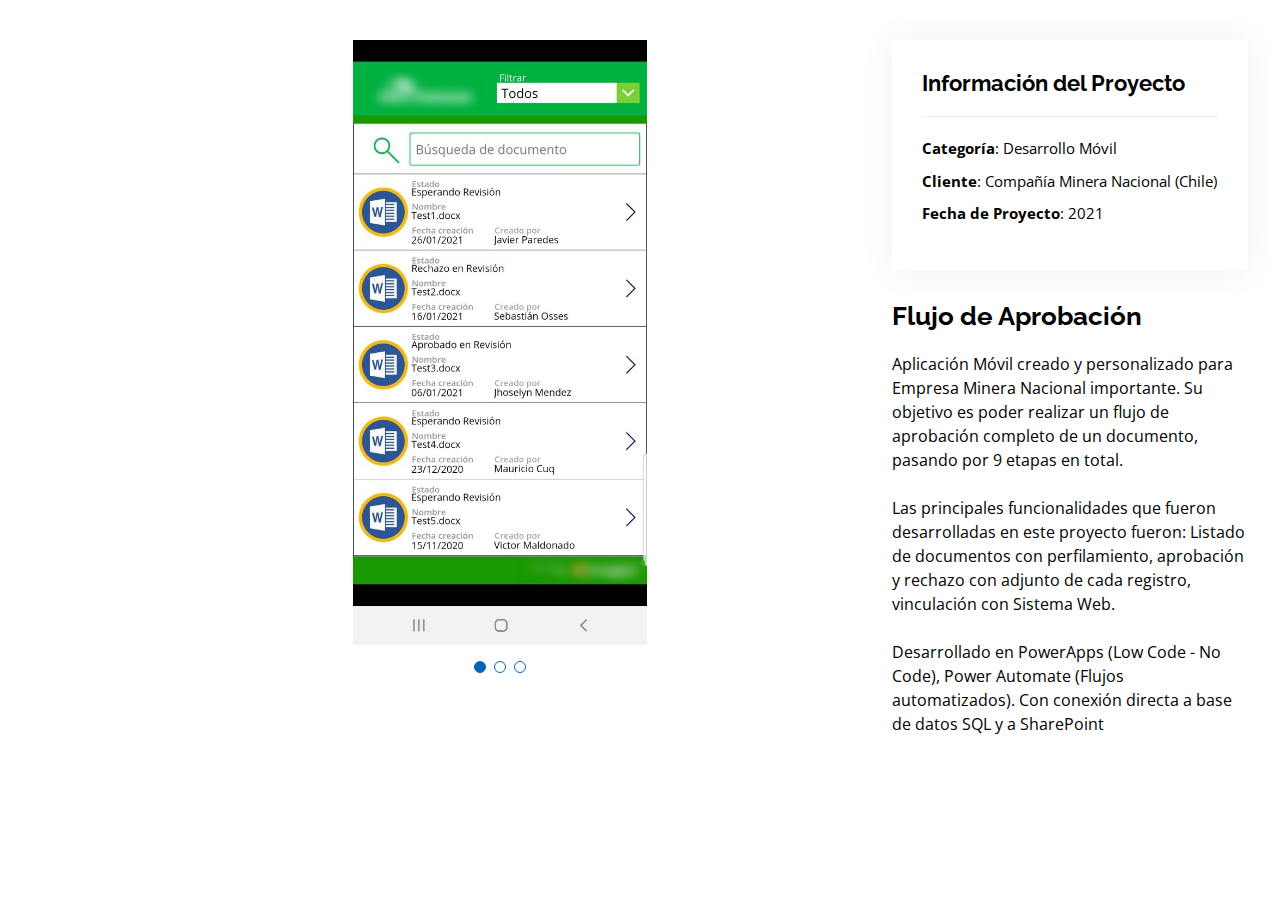
<file: detalles-portafolio/detalles_clsi_flujo_app.html>
<!DOCTYPE html>
<html lang="es">

<head>
  <meta charset="utf-8">
  <meta content="width=device-width, initial-scale=1.0" name="viewport">

  <title>Detalles</title>
  <meta content="" name="description">
  <meta content="" name="keywords">

  <!-- Favicons -->
  <link href="../assets/img/favicon.png" rel="icon">
  <link href="../assets/img/apple-touch-icon.png" rel="apple-touch-icon">

  <!-- Google Fonts -->
  <link href="https://fonts.googleapis.com/css?family=Open+Sans:300,300i,400,400i,600,600i,700,700i|Raleway:300,300i,400,400i,500,500i,600,600i,700,700i|Poppins:300,300i,400,400i,500,500i,600,600i,700,700i" rel="stylesheet">

  <!-- Vendor CSS Files -->
  <link href="../assets/vendor/aos/aos.css" rel="stylesheet">
  <link href="../assets/vendor/bootstrap/css/bootstrap.min.css" rel="stylesheet">
  <link href="../assets/vendor/bootstrap-icons/bootstrap-icons.css" rel="stylesheet">
  <link href="../assets/vendor/boxicons/css/boxicons.min.css" rel="stylesheet">
  <link href="../assets/vendor/glightbox/css/glightbox.min.css" rel="stylesheet">
  <link href="../assets/vendor/swiper/swiper-bundle.min.css" rel="stylesheet">

  <!-- Template Main CSS File -->
  <link href="../assets/css/style.css" rel="stylesheet">

</head>

<body>

  <main id="main">

    <!-- ======= Sección Detalles Portafolio ======= -->
    <section id="portfolio-details" class="portfolio-details">
      <div class="container">

        <div class="row gy-4">

          <div class="col-lg-8">
            <div class="portfolio-details-slider swiper-container">
              <div class="swiper-wrapper align-items-center">

                <div class="swiper-slide">
                  <img src="../assets/img/portfolio/IMG/CHSI/flujo aprobacion/main.jpeg" alt="Principal" id="imgPowerApps">
                </div>

                <div class="swiper-slide">
                  <img src="../assets/img/portfolio/IMG/CHSI/flujo aprobacion/flujoaprob2.jpeg" alt="Aprobación de Documento" id="imgPowerApps">
                </div>

                <div class="swiper-slide">
                  <img src="../assets/img/portfolio/IMG/CHSI/flujo aprobacion/flujoaprob3.jpeg" alt="Mensaje de confirmación" id="imgPowerApps">
                </div>

              </div>
              <div class="swiper-pagination"></div>
            </div>
          </div>

          <div class="col-lg-4">
            <div class="portfolio-info">
              <h3>Información del Proyecto</h3>
              <ul>
                <li><strong>Categoría</strong>: Desarrollo Móvil</li>
                <li><strong>Cliente</strong>: Compañía Minera Nacional (Chile)</li>
                <li><strong>Fecha de Proyecto</strong>: 2021</li>
                <!-- <li><strong>Project URL</strong>: <a href="#">www.example.com</a></li> -->
              </ul>
            </div>
            <div class="portfolio-description">
              <h2>Flujo de Aprobación</h2>
              <p>
                Aplicación Móvil creado y personalizado para Empresa Minera Nacional importante. Su objetivo es poder realizar un flujo de aprobación completo de un documento, pasando por 9 etapas en total.</br></br>
                
                Las principales funcionalidades que fueron desarrolladas en este proyecto fueron: Listado de documentos con perfilamiento, aprobación y rechazo con adjunto de cada registro, vinculación con Sistema Web.</br></br>

                Desarrollado en PowerApps (Low Code - No Code), Power Automate (Flujos automatizados). Con conexión directa a base de datos SQL y a SharePoint</p>
            </div>
          </div>

        </div>

      </div>
    </section><!-- Fin Detalles Portafolio -->

  </main><!-- End #main -->

  <div id="preloader"></div>
  <a href="#" class="back-to-top d-flex align-items-center justify-content-center"><i class="bi bi-arrow-up-short"></i></a>

  <!-- Vendor JS Files -->
  <script src="../assets/vendor/aos/aos.js"></script>
  <script src="../assets/vendor/bootstrap/js/bootstrap.bundle.min.js"></script>
  <script src="../assets/vendor/glightbox/js/glightbox.min.js"></script>
  <script src="../assets/vendor/isotope-layout/isotope.pkgd.min.js"></script>
  <script src="../assets/vendor/php-email-form/validate.js"></script>
  <script src="../assets/vendor/purecounter/purecounter.js"></script>
  <script src="../assets/vendor/swiper/swiper-bundle.min.js"></script>
  <script src="../assets/vendor/typed.js/typed.min.js"></script>
  <script src="../assets/vendor/waypoints/noframework.waypoints.js"></script>

  <!-- Template Main JS File -->
  <script src="../assets/js/main.js"></script>

  <script type="text/javascript">
    // Set our currenet theme to the new onee
    document.documentElement.setAttribute("data-theme", localStorage.getItem("switchToTheme"));
  </script>

</body>

</html>
</file>
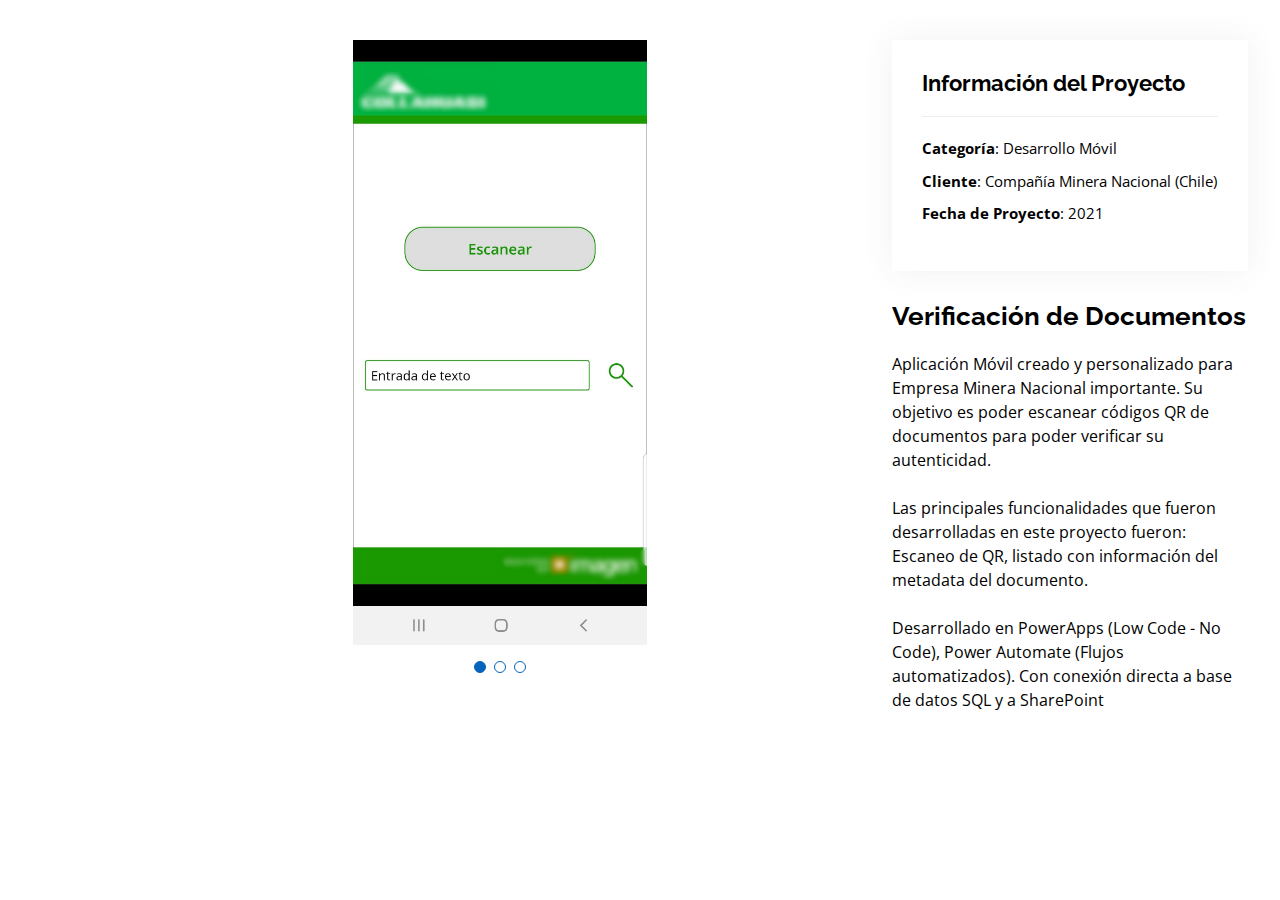
<file: detalles-portafolio/detalles_clsi_verificacion_app.html>
<!DOCTYPE html>
<html lang="es">

<head>
  <meta charset="utf-8">
  <meta content="width=device-width, initial-scale=1.0" name="viewport">

  <title>Detalles</title>
  <meta content="" name="description">
  <meta content="" name="keywords">

  <!-- Favicons -->
  <link href="../assets/img/favicon.png" rel="icon">
  <link href="../assets/img/apple-touch-icon.png" rel="apple-touch-icon">

  <!-- Google Fonts -->
  <link href="https://fonts.googleapis.com/css?family=Open+Sans:300,300i,400,400i,600,600i,700,700i|Raleway:300,300i,400,400i,500,500i,600,600i,700,700i|Poppins:300,300i,400,400i,500,500i,600,600i,700,700i" rel="stylesheet">

  <!-- Vendor CSS Files -->
  <link href="../assets/vendor/aos/aos.css" rel="stylesheet">
  <link href="../assets/vendor/bootstrap/css/bootstrap.min.css" rel="stylesheet">
  <link href="../assets/vendor/bootstrap-icons/bootstrap-icons.css" rel="stylesheet">
  <link href="../assets/vendor/boxicons/css/boxicons.min.css" rel="stylesheet">
  <link href="../assets/vendor/glightbox/css/glightbox.min.css" rel="stylesheet">
  <link href="../assets/vendor/swiper/swiper-bundle.min.css" rel="stylesheet">

  <!-- Template Main CSS File -->
  <link href="../assets/css/style.css" rel="stylesheet">

</head>

<body>

  <main id="main">

    <!-- ======= Sección Detalles Portafolio ======= -->
    <section id="portfolio-details" class="portfolio-details">
      <div class="container">

        <div class="row gy-4">

          <div class="col-lg-8">
            <div class="portfolio-details-slider swiper-container">
              <div class="swiper-wrapper align-items-center">

                <div class="swiper-slide">
                  <img src="../assets/img/portfolio/IMG/CHSI/verificacion docs/main.jpeg" alt="Principal" id="imgPowerApps">
                </div>

                <div class="swiper-slide">
                  <img src="../assets/img/portfolio/IMG/CHSI/verificacion docs/Verificacion docs 1.jpeg" alt="Información del documento" id="imgPowerApps">
                </div>

                <div class="swiper-slide">
                  <img src="../assets/img/portfolio/IMG/CHSI/verificacion docs/verificacion docs 2.jpeg" alt="Mensaje procesando" id="imgPowerApps">
                </div>

              </div>
              <div class="swiper-pagination"></div>
            </div>
          </div>

          <div class="col-lg-4">
            <div class="portfolio-info">
              <h3>Información del Proyecto</h3>
              <ul>
                <li><strong>Categoría</strong>: Desarrollo Móvil</li>
                <li><strong>Cliente</strong>: Compañía Minera Nacional (Chile)</li>
                <li><strong>Fecha de Proyecto</strong>: 2021</li>
                <!-- <li><strong>Project URL</strong>: <a href="#">www.example.com</a></li> -->
              </ul>
            </div>
            <div class="portfolio-description">
              <h2>Verificación de Documentos</h2>
              <p>
                Aplicación Móvil creado y personalizado para Empresa Minera Nacional importante. Su objetivo es poder escanear códigos QR de documentos para poder verificar su autenticidad.</br></br>
                
                Las principales funcionalidades que fueron desarrolladas en este proyecto fueron: Escaneo de QR, listado con información del metadata del documento.</br></br>

                Desarrollado en PowerApps (Low Code - No Code), Power Automate (Flujos automatizados). Con conexión directa a base de datos SQL y a SharePoint</p>
            </div>
          </div>

        </div>

      </div>
    </section><!-- Fin Detalles Portafolio -->

  </main><!-- End #main -->

  <div id="preloader"></div>
  <a href="#" class="back-to-top d-flex align-items-center justify-content-center"><i class="bi bi-arrow-up-short"></i></a>

  <!-- Vendor JS Files -->
  <script src="../assets/vendor/aos/aos.js"></script>
  <script src="../assets/vendor/bootstrap/js/bootstrap.bundle.min.js"></script>
  <script src="../assets/vendor/glightbox/js/glightbox.min.js"></script>
  <script src="../assets/vendor/isotope-layout/isotope.pkgd.min.js"></script>
  <script src="../assets/vendor/php-email-form/validate.js"></script>
  <script src="../assets/vendor/purecounter/purecounter.js"></script>
  <script src="../assets/vendor/swiper/swiper-bundle.min.js"></script>
  <script src="../assets/vendor/typed.js/typed.min.js"></script>
  <script src="../assets/vendor/waypoints/noframework.waypoints.js"></script>

  <!-- Template Main JS File -->
  <script src="../assets/js/main.js"></script>

  <script type="text/javascript">
    // Set our currenet theme to the new onee
    document.documentElement.setAttribute("data-theme", localStorage.getItem("switchToTheme"));
  </script>

</body>

</html>
</file>
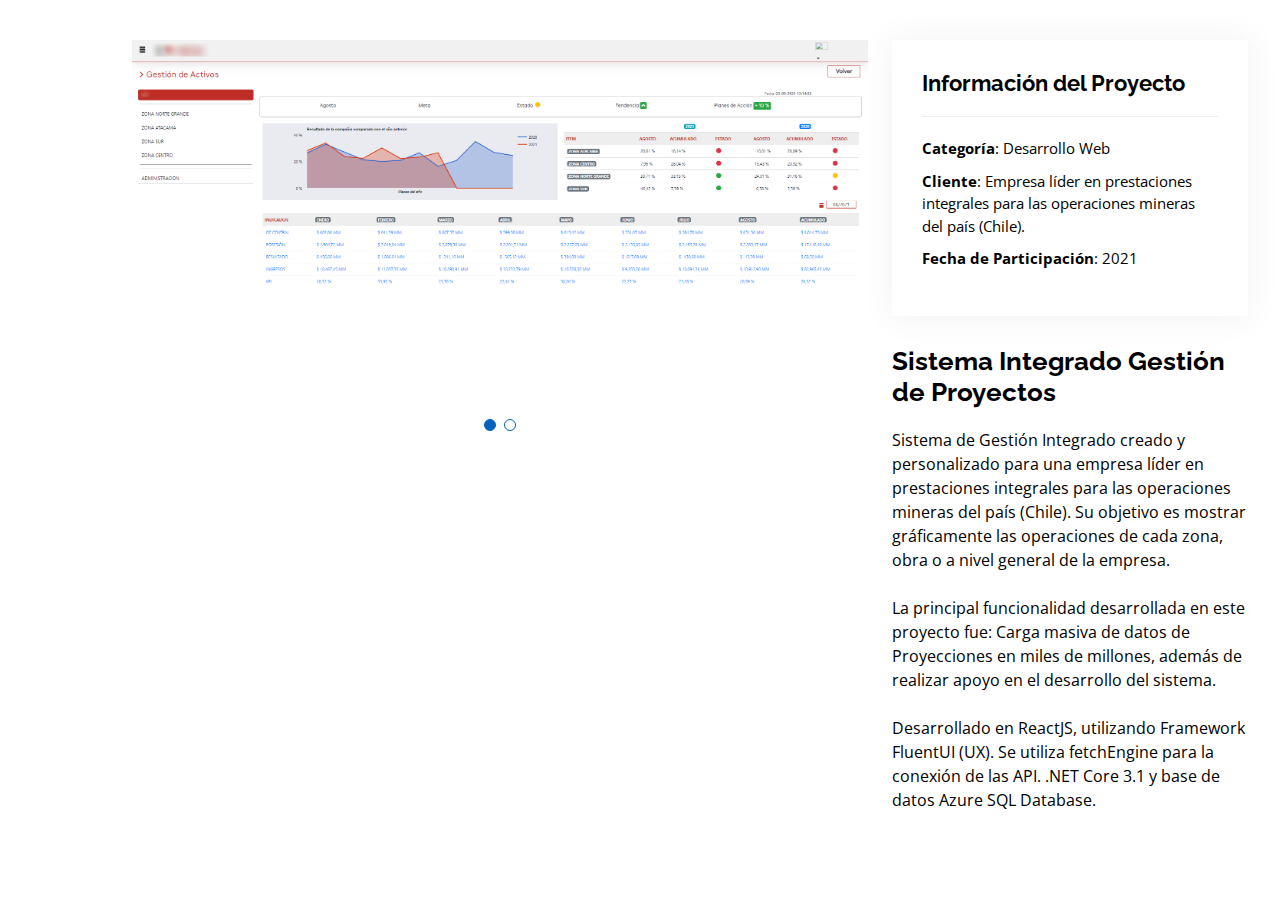
<file: detalles-portafolio/detalles_icv_web.html>
<!DOCTYPE html>
<html lang="es">

<head>
  <meta charset="utf-8">
  <meta content="width=device-width, initial-scale=1.0" name="viewport">

  <title>Detalles</title>
  <meta content="" name="description">
  <meta content="" name="keywords">

  <!-- Favicons -->
  <link href="../assets/img/favicon.png" rel="icon">
  <link href="../assets/img/apple-touch-icon.png" rel="apple-touch-icon">

  <!-- Google Fonts -->
  <link href="https://fonts.googleapis.com/css?family=Open+Sans:300,300i,400,400i,600,600i,700,700i|Raleway:300,300i,400,400i,500,500i,600,600i,700,700i|Poppins:300,300i,400,400i,500,500i,600,600i,700,700i" rel="stylesheet">

  <!-- Vendor CSS Files -->
  <link href="../assets/vendor/aos/aos.css" rel="stylesheet">
  <link href="../assets/vendor/bootstrap/css/bootstrap.min.css" rel="stylesheet">
  <link href="../assets/vendor/bootstrap-icons/bootstrap-icons.css" rel="stylesheet">
  <link href="../assets/vendor/boxicons/css/boxicons.min.css" rel="stylesheet">
  <link href="../assets/vendor/glightbox/css/glightbox.min.css" rel="stylesheet">
  <link href="../assets/vendor/swiper/swiper-bundle.min.css" rel="stylesheet">

  <!-- Template Main CSS File -->
  <link href="../assets/css/style.css" rel="stylesheet">

</head>

<body>

  <main id="main">

    <!-- ======= Sección Detalles Portafolio ======= -->
    <section id="portfolio-details" class="portfolio-details">
      <div class="container">

        <div class="row gy-4">

          <div class="col-lg-8">
            <div class="portfolio-details-slider swiper-container">
              <div class="swiper-wrapper align-items-center">

                <div class="swiper-slide">
                  <img src="../assets/img/portfolio/IMG/ICV/main.png" alt="Principal">
                </div>

                <div class="swiper-slide">
                  <img src="../assets/img/portfolio/IMG/ICV/carga masiva proyecciones.png" alt="Carga masiva de Proyecciones">
                </div>

              </div>
              <div class="swiper-pagination"></div>
            </div>
          </div>

          <div class="col-lg-4">
            <div class="portfolio-info">
              <h3>Información del Proyecto</h3>
              <ul>
                <li><strong>Categoría</strong>: Desarrollo Web</li>
                <li><strong>Cliente</strong>: Empresa líder en prestaciones integrales para las operaciones mineras del país (Chile).</li>
                <li><strong>Fecha de Participación</strong>: 2021</li>
                <!-- <li><strong>Project URL</strong>: <a href="#">www.example.com</a></li> -->
              </ul>
            </div>
            <div class="portfolio-description">
              <h2>Sistema Integrado Gestión de Proyectos</h2>
              <p>
                Sistema de Gestión Integrado creado y personalizado para una empresa líder en prestaciones integrales para las operaciones mineras del país (Chile). Su objetivo es mostrar gráficamente las operaciones de cada zona, obra o a nivel general de la empresa.</br></br>
                
                La principal funcionalidad desarrollada en este proyecto fue: Carga masiva de datos de Proyecciones en miles de millones, además de realizar apoyo en el desarrollo del sistema.</br></br>

                Desarrollado en ReactJS, utilizando Framework FluentUI (UX). Se utiliza fetchEngine para la conexión de las API. .NET Core 3.1 y base de datos Azure SQL Database.</p>
            </div>
          </div>

        </div>

      </div>
    </section><!-- Fin Detalles Portafolio -->

  </main><!-- End #main -->

  <div id="preloader"></div>
  <a href="#" class="back-to-top d-flex align-items-center justify-content-center"><i class="bi bi-arrow-up-short"></i></a>

  <!-- Vendor JS Files -->
  <script src="../assets/vendor/aos/aos.js"></script>
  <script src="../assets/vendor/bootstrap/js/bootstrap.bundle.min.js"></script>
  <script src="../assets/vendor/glightbox/js/glightbox.min.js"></script>
  <script src="../assets/vendor/isotope-layout/isotope.pkgd.min.js"></script>
  <script src="../assets/vendor/php-email-form/validate.js"></script>
  <script src="../assets/vendor/purecounter/purecounter.js"></script>
  <script src="../assets/vendor/swiper/swiper-bundle.min.js"></script>
  <script src="../assets/vendor/typed.js/typed.min.js"></script>
  <script src="../assets/vendor/waypoints/noframework.waypoints.js"></script>

  <!-- Template Main JS File -->
  <script src="../assets/js/main.js"></script>

  <script type="text/javascript">
    // Set our currenet theme to the new onee
    document.documentElement.setAttribute("data-theme", localStorage.getItem("switchToTheme"));
  </script>

</body>

</html>
</file>
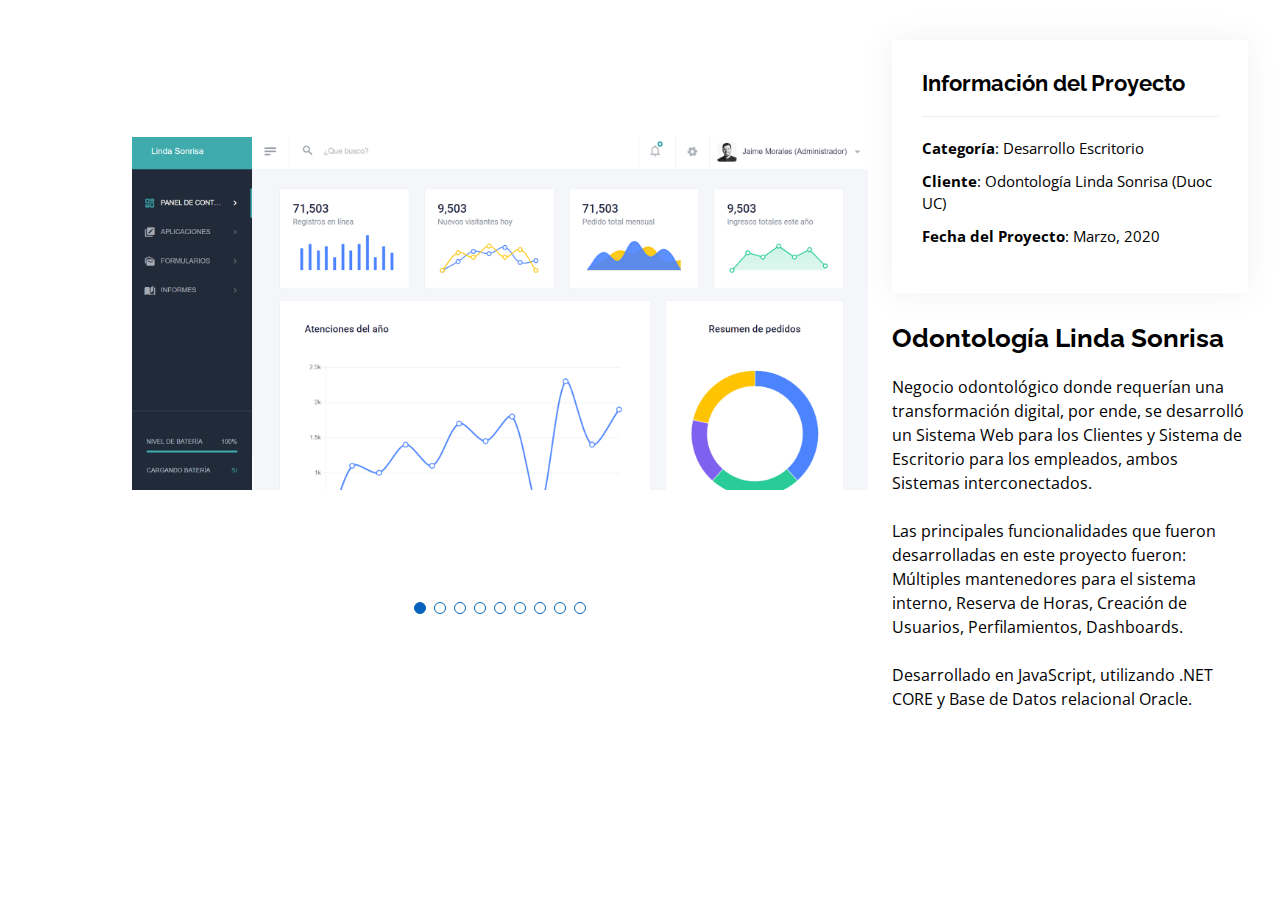
<file: detalles-portafolio/detalles_ls_desktop.html>
<!DOCTYPE html>
<html lang="es">

<head>
  <meta charset="utf-8">
  <meta content="width=device-width, initial-scale=1.0" name="viewport">

  <title>Detalles</title>
  <meta content="" name="description">
  <meta content="" name="keywords">

  <!-- Favicons -->
  <link href="../assets/img/favicon.png" rel="icon">
  <link href="../assets/img/apple-touch-icon.png" rel="apple-touch-icon">

  <!-- Google Fonts -->
  <link href="https://fonts.googleapis.com/css?family=Open+Sans:300,300i,400,400i,600,600i,700,700i|Raleway:300,300i,400,400i,500,500i,600,600i,700,700i|Poppins:300,300i,400,400i,500,500i,600,600i,700,700i" rel="stylesheet">

  <!-- Vendor CSS Files -->
  <link href="../assets/vendor/aos/aos.css" rel="stylesheet">
  <link href="../assets/vendor/bootstrap/css/bootstrap.min.css" rel="stylesheet">
  <link href="../assets/vendor/bootstrap-icons/bootstrap-icons.css" rel="stylesheet">
  <link href="../assets/vendor/boxicons/css/boxicons.min.css" rel="stylesheet">
  <link href="../assets/vendor/glightbox/css/glightbox.min.css" rel="stylesheet">
  <link href="../assets/vendor/swiper/swiper-bundle.min.css" rel="stylesheet">

  <!-- Template Main CSS File -->
  <link href="../assets/css/style.css" rel="stylesheet">

</head>

<body>

  <main id="main">

    <!-- ======= Sección Detalles Portafolio ======= -->
    <section id="portfolio-details" class="portfolio-details">
      <div class="container">

        <div class="row gy-4">

          <div class="col-lg-8">
            <div class="portfolio-details-slider swiper-container">
              <div class="swiper-wrapper align-items-center">

                <div class="swiper-slide">
                  <img src="../assets/img/portfolio/ls_desktop/main.png" alt="Principal">
                </div>

                <div class="swiper-slide">
                  <img src="../assets/img/portfolio/ls_desktop/1.png" alt="Sección Empleados">
                </div>

                <div class="swiper-slide">
                  <img src="../assets/img/portfolio/ls_desktop/2.png" alt="Perfil">
                </div>

                <div class="swiper-slide">
                  <img src="../assets/img/portfolio/ls_desktop/3.png" alt="Calendario de Reserva">
                </div>

                <div class="swiper-slide">
                  <img src="../assets/img/portfolio/ls_desktop/4.png" alt="Opciones de diseño">
                </div>

                <div class="swiper-slide">
                  <img src="../assets/img/portfolio/ls_desktop/5.png" alt="Mantenedor">
                </div>

                <div class="swiper-slide">
                  <img src="../assets/img/portfolio/ls_desktop/6.png" alt="Alerta de sistema">
                </div>

                <div class="swiper-slide">
                  <img src="../assets/img/portfolio/ls_desktop/7.png" alt="Validaciones">
                </div>

                <div class="swiper-slide">
                  <img src="../assets/img/portfolio/ls_desktop/8.png" alt="Formulario de Ingreso">
                </div>

              </div>
              <div class="swiper-pagination"></div>
            </div>
          </div>

          <div class="col-lg-4">
            <div class="portfolio-info">
              <h3>Información del Proyecto</h3>
              <ul>
                <li><strong>Categoría</strong>: Desarrollo Escritorio</li>
                <li><strong>Cliente</strong>: Odontología Linda Sonrisa (Duoc UC)</li>
                <li><strong>Fecha del Proyecto</strong>: Marzo, 2020</li>
                <!-- <li><strong>Project URL</strong>: <a href="#">www.example.com</a></li> -->
              </ul>
            </div>
            <div class="portfolio-description">
              <h2>Odontología Linda Sonrisa</h2>
              <p>
                Negocio odontológico donde requerían una transformación digital, por ende, se desarrolló un Sistema Web para los Clientes y Sistema de Escritorio para los empleados, ambos Sistemas interconectados.</br></br>
                
                Las principales funcionalidades que fueron desarrolladas en este proyecto fueron: Múltiples mantenedores para el sistema interno, Reserva de Horas, Creación de Usuarios, Perfilamientos, Dashboards.</br></br>

                Desarrollado en JavaScript, utilizando .NET CORE y Base de Datos relacional Oracle.
              </p>
            </div>
          </div>

        </div>

      </div>
    </section><!-- Fin Detalles Portafolio -->

  </main><!-- End #main -->

  <div id="preloader"></div>
  <a href="#" class="back-to-top d-flex align-items-center justify-content-center"><i class="bi bi-arrow-up-short"></i></a>

  <!-- Vendor JS Files -->
  <script src="../assets/vendor/aos/aos.js"></script>
  <script src="../assets/vendor/bootstrap/js/bootstrap.bundle.min.js"></script>
  <script src="../assets/vendor/glightbox/js/glightbox.min.js"></script>
  <script src="../assets/vendor/isotope-layout/isotope.pkgd.min.js"></script>
  <script src="../assets/vendor/php-email-form/validate.js"></script>
  <script src="../assets/vendor/purecounter/purecounter.js"></script>
  <script src="../assets/vendor/swiper/swiper-bundle.min.js"></script>
  <script src="../assets/vendor/typed.js/typed.min.js"></script>
  <script src="../assets/vendor/waypoints/noframework.waypoints.js"></script>

  <!-- Template Main JS File -->
  <script src="../assets/js/main.js"></script>

</body>

</html>
</file>
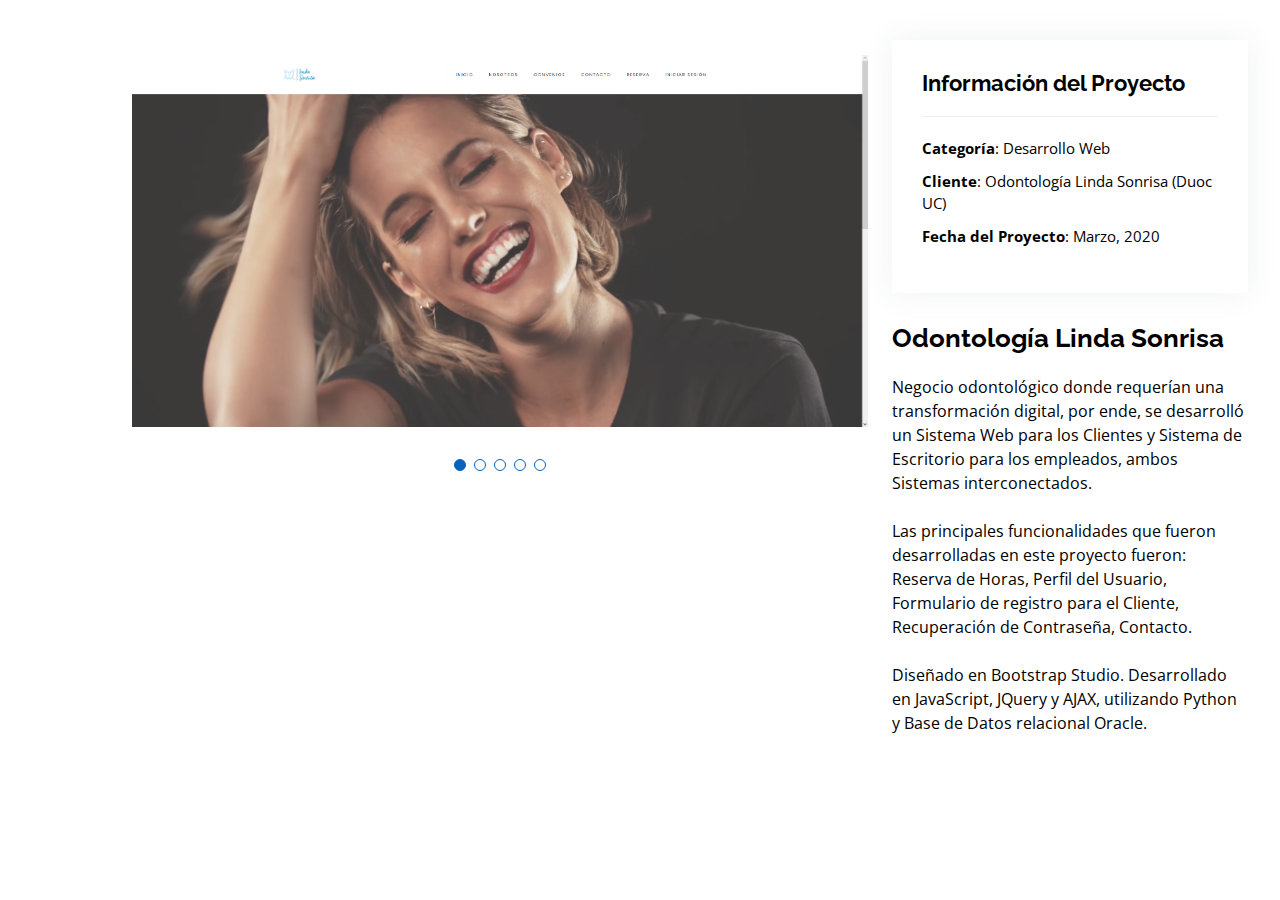
<file: detalles-portafolio/detalles_ls_web.html>
<!DOCTYPE html>
<html lang="es">

<head>
  <meta charset="utf-8">
  <meta content="width=device-width, initial-scale=1.0" name="viewport">

  <title>Detalles</title>
  <meta content="" name="description">
  <meta content="" name="keywords">

  <!-- Favicons -->
  <link href="../assets/img/favicon.png" rel="icon">
  <link href="../assets/img/apple-touch-icon.png" rel="apple-touch-icon">

  <!-- Google Fonts -->
  <link href="https://fonts.googleapis.com/css?family=Open+Sans:300,300i,400,400i,600,600i,700,700i|Raleway:300,300i,400,400i,500,500i,600,600i,700,700i|Poppins:300,300i,400,400i,500,500i,600,600i,700,700i" rel="stylesheet">

  <!-- Vendor CSS Files -->
  <link href="../assets/vendor/aos/aos.css" rel="stylesheet">
  <link href="../assets/vendor/bootstrap/css/bootstrap.min.css" rel="stylesheet">
  <link href="../assets/vendor/bootstrap-icons/bootstrap-icons.css" rel="stylesheet">
  <link href="../assets/vendor/boxicons/css/boxicons.min.css" rel="stylesheet">
  <link href="../assets/vendor/glightbox/css/glightbox.min.css" rel="stylesheet">
  <link href="../assets/vendor/swiper/swiper-bundle.min.css" rel="stylesheet">

  <!-- Template Main CSS File -->
  <link href="../assets/css/style.css" rel="stylesheet">

</head>

<body>

  <main id="main">

    <!-- ======= Sección Detalles Portafolio ======= -->
    <section id="portfolio-details" class="portfolio-details">
      <div class="container">
        <div id="result"></div>
        <div class="row gy-4">

          <div class="col-lg-8">
            <div class="portfolio-details-slider swiper-container">
              <div class="swiper-wrapper align-items-center">

                <div class="swiper-slide">
                  <img src="../assets/img/portfolio/ls_web/main.png" alt="Principal">
                </div>

                <div class="swiper-slide">
                  <img src="../assets/img/portfolio/ls_web/1.png" alt="Reserva de Hora">
                </div>

                <div class="swiper-slide">
                  <img src="../assets/img/portfolio/ls_web/2.png" alt="Servicios">
                </div>

                <div class="swiper-slide">
                  <img src="../assets/img/portfolio/ls_web/3.png" alt="Nuestros especialistas">
                </div>

                <div class="swiper-slide">
                  <img src="../assets/img/portfolio/ls_web/6.png" alt="Perfil de usuario">
                </div>

              </div>
              <div class="swiper-pagination"></div>
            </div>
          </div>

          <div class="col-lg-4">
            <div class="portfolio-info">
              <h3>Información del Proyecto</h3>
              <ul>
                <li><strong>Categoría</strong>: Desarrollo Web</li>
                <li><strong>Cliente</strong>: Odontología Linda Sonrisa (Duoc UC)</li>
                <li><strong>Fecha del Proyecto</strong>: Marzo, 2020</li>
                <!-- <li><strong>Project URL</strong>: <a href="#">www.example.com</a></li> -->
              </ul>
            </div>
            <div class="portfolio-description">
              <h2>Odontología Linda Sonrisa</h2>
              <p>
                Negocio odontológico donde requerían una transformación digital, por ende, se desarrolló un Sistema Web para los Clientes y Sistema de Escritorio para los empleados, ambos Sistemas interconectados.</br></br>
                
                Las principales funcionalidades que fueron desarrolladas en este proyecto fueron: Reserva de Horas, Perfil del Usuario, Formulario de registro para el Cliente, Recuperación de Contraseña, Contacto.</br></br>

                Diseñado en Bootstrap Studio. Desarrollado en JavaScript, JQuery y AJAX, utilizando Python y Base de Datos relacional Oracle.
              </p>
            </div>
          </div>

        </div>

      </div>
    </section><!-- Fin Detalles Portafolio -->

  </main><!-- End #main -->

  <div id="preloader"></div>
  <a href="#" class="back-to-top d-flex align-items-center justify-content-center"><i class="bi bi-arrow-up-short"></i></a>

  <!-- Vendor JS Files -->
  <script src="../assets/vendor/aos/aos.js"></script>
  <script src="../assets/vendor/bootstrap/js/bootstrap.bundle.min.js"></script>
  <script src="../assets/vendor/glightbox/js/glightbox.min.js"></script>
  <script src="../assets/vendor/isotope-layout/isotope.pkgd.min.js"></script>
  <script src="../assets/vendor/php-email-form/validate.js"></script>
  <script src="../assets/vendor/purecounter/purecounter.js"></script>
  <script src="../assets/vendor/swiper/swiper-bundle.min.js"></script>
  <script src="../assets/vendor/typed.js/typed.min.js"></script>
  <script src="../assets/vendor/waypoints/noframework.waypoints.js"></script>

  <!-- Template Main JS File -->
  <script src="../assets/js/main.js"></script>

  <script type="text/javascript">
    // Set our currenet theme to the new onee
    document.documentElement.setAttribute("data-theme", localStorage.getItem("switchToTheme"));
  </script>

</body>

</html>
</file>
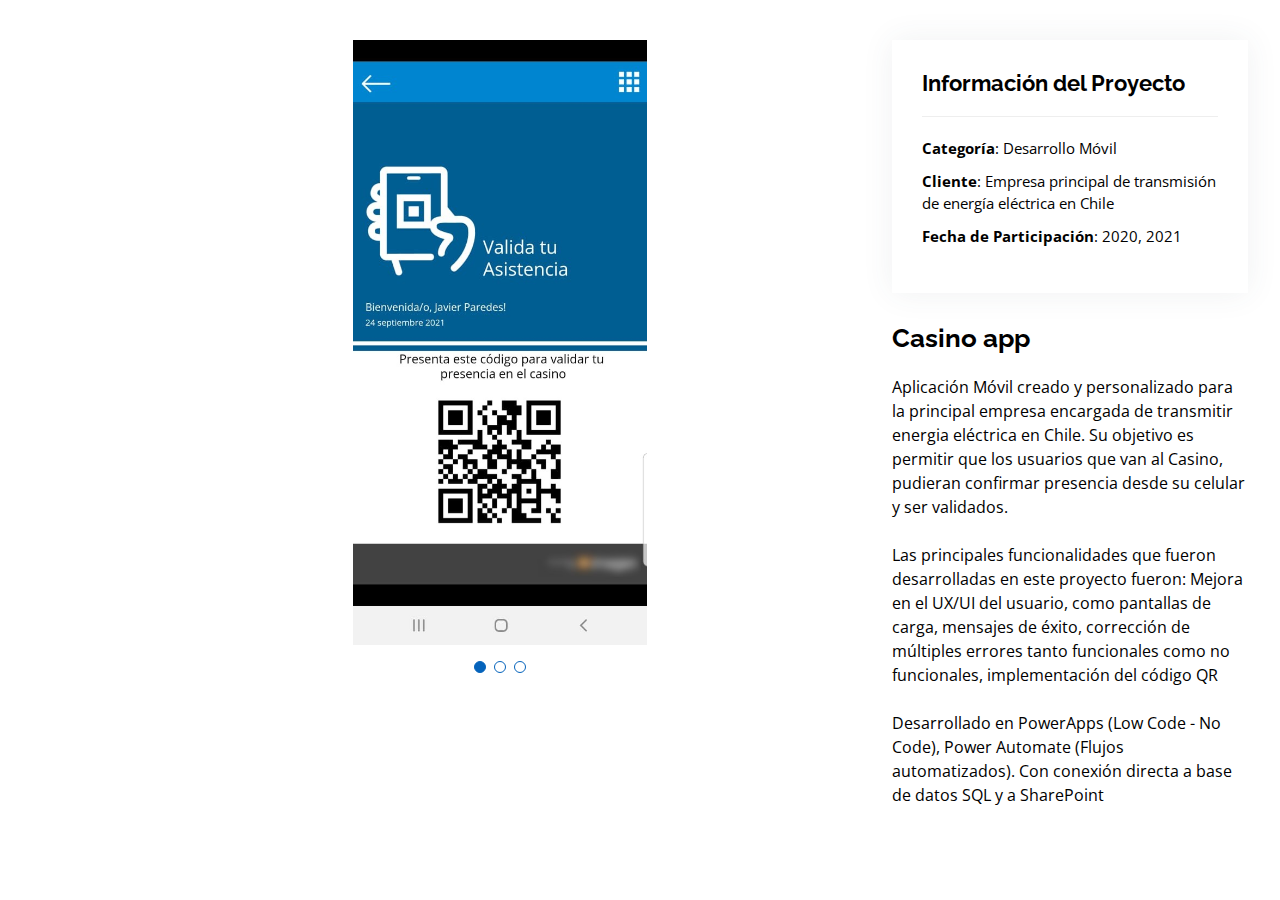
<file: detalles-portafolio/detalles_tlc_casino_app.html>
<!DOCTYPE html>
<html lang="es">

<head>
  <meta charset="utf-8">
  <meta content="width=device-width, initial-scale=1.0" name="viewport">

  <title>Detalles</title>
  <meta content="" name="description">
  <meta content="" name="keywords">

  <!-- Favicons -->
  <link href="../assets/img/favicon.png" rel="icon">
  <link href="../assets/img/apple-touch-icon.png" rel="apple-touch-icon">

  <!-- Google Fonts -->
  <link href="https://fonts.googleapis.com/css?family=Open+Sans:300,300i,400,400i,600,600i,700,700i|Raleway:300,300i,400,400i,500,500i,600,600i,700,700i|Poppins:300,300i,400,400i,500,500i,600,600i,700,700i" rel="stylesheet">

  <!-- Vendor CSS Files -->
  <link href="../assets/vendor/aos/aos.css" rel="stylesheet">
  <link href="../assets/vendor/bootstrap/css/bootstrap.min.css" rel="stylesheet">
  <link href="../assets/vendor/bootstrap-icons/bootstrap-icons.css" rel="stylesheet">
  <link href="../assets/vendor/boxicons/css/boxicons.min.css" rel="stylesheet">
  <link href="../assets/vendor/glightbox/css/glightbox.min.css" rel="stylesheet">
  <link href="../assets/vendor/swiper/swiper-bundle.min.css" rel="stylesheet">

  <!-- Template Main CSS File -->
  <link href="../assets/css/style.css" rel="stylesheet">

</head>

<body>

  <main id="main">

    <!-- ======= Sección Detalles Portafolio ======= -->
    <section id="portfolio-details" class="portfolio-details">
      <div class="container">

        <div class="row gy-4">

          <div class="col-lg-8">
            <div class="portfolio-details-slider swiper-container">
              <div class="swiper-wrapper align-items-center">

                <div class="swiper-slide">
                  <img src="../assets/img/portfolio/IMG/TLC/CASINO/main.jpeg" alt="Principal" id="imgPowerApps">
                </div>

                <div class="swiper-slide">
                  <img src="../assets/img/portfolio/IMG/TLC/CASINO/casino2.jpeg" alt="Solicitud Mes Completo" id="imgPowerApps">
                </div>

                <div class="swiper-slide">
                  <img src="../assets/img/portfolio/IMG/TLC/CASINO/casino3.jpeg" alt="Pantalla Confirmación" id="imgPowerApps">
                </div>

              </div>
              <div class="swiper-pagination"></div>
            </div>
          </div>

          <div class="col-lg-4">
            <div class="portfolio-info">
              <h3>Información del Proyecto</h3>
              <ul>
                <li><strong>Categoría</strong>: Desarrollo Móvil</li>
                <li><strong>Cliente</strong>: Empresa principal de transmisión de energía eléctrica en Chile</li>
                <li><strong>Fecha de Participación</strong>: 2020, 2021</li>
                <!-- <li><strong>Project URL</strong>: <a href="#">www.example.com</a></li> -->
              </ul>
            </div>
            <div class="portfolio-description">
              <h2>Casino app</h2>
              <p>
                Aplicación Móvil creado y personalizado para la principal empresa encargada de transmitir energia eléctrica en Chile. Su objetivo es permitir que los usuarios que van al Casino, pudieran confirmar presencia desde su celular y ser validados.</br></br>
                
                Las principales funcionalidades que fueron desarrolladas en este proyecto fueron: Mejora en el UX/UI del usuario, como pantallas de carga, mensajes de éxito, corrección de múltiples errores tanto funcionales como no funcionales, implementación del código QR</br></br>

                Desarrollado en PowerApps (Low Code - No Code), Power Automate (Flujos automatizados). Con conexión directa a base de datos SQL y a SharePoint</p>
            </div>
          </div>

        </div>

      </div>
    </section><!-- Fin Detalles Portafolio -->

  </main><!-- End #main -->

  <div id="preloader"></div>
  <a href="#" class="back-to-top d-flex align-items-center justify-content-center"><i class="bi bi-arrow-up-short"></i></a>

  <!-- Vendor JS Files -->
  <script src="../assets/vendor/aos/aos.js"></script>
  <script src="../assets/vendor/bootstrap/js/bootstrap.bundle.min.js"></script>
  <script src="../assets/vendor/glightbox/js/glightbox.min.js"></script>
  <script src="../assets/vendor/isotope-layout/isotope.pkgd.min.js"></script>
  <script src="../assets/vendor/php-email-form/validate.js"></script>
  <script src="../assets/vendor/purecounter/purecounter.js"></script>
  <script src="../assets/vendor/swiper/swiper-bundle.min.js"></script>
  <script src="../assets/vendor/typed.js/typed.min.js"></script>
  <script src="../assets/vendor/waypoints/noframework.waypoints.js"></script>

  <!-- Template Main JS File -->
  <script src="../assets/js/main.js"></script>

  <script type="text/javascript">
    // Set our currenet theme to the new onee
    document.documentElement.setAttribute("data-theme", localStorage.getItem("switchToTheme"));
  </script>

</body>

</html>
</file>
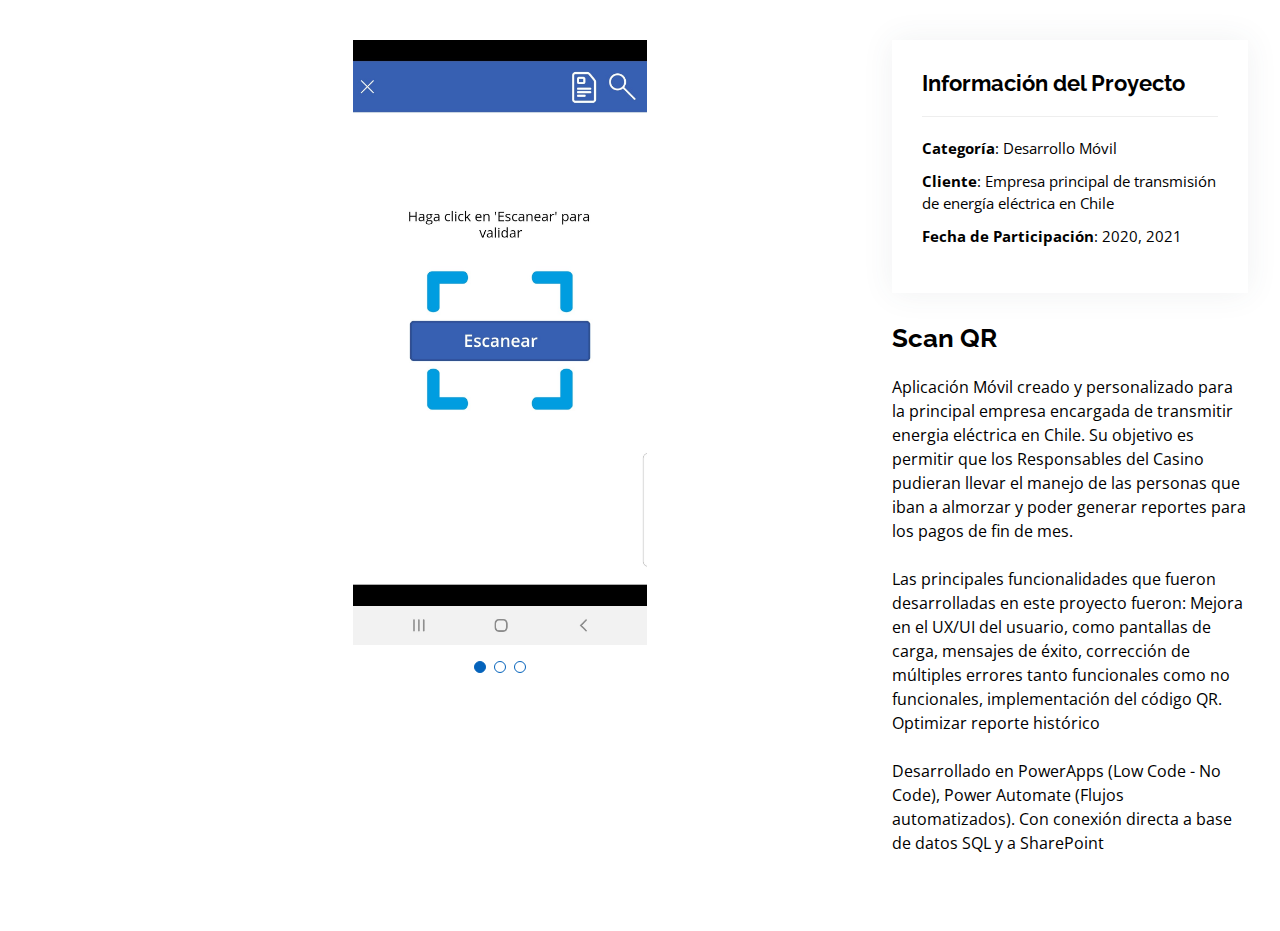
<file: detalles-portafolio/detalles_tlc_scan_app.html>
<!DOCTYPE html>
<html lang="es">

<head>
  <meta charset="utf-8">
  <meta content="width=device-width, initial-scale=1.0" name="viewport">

  <title>Detalles</title>
  <meta content="" name="description">
  <meta content="" name="keywords">

  <!-- Favicons -->
  <link href="../assets/img/favicon.png" rel="icon">
  <link href="../assets/img/apple-touch-icon.png" rel="apple-touch-icon">

  <!-- Google Fonts -->
  <link href="https://fonts.googleapis.com/css?family=Open+Sans:300,300i,400,400i,600,600i,700,700i|Raleway:300,300i,400,400i,500,500i,600,600i,700,700i|Poppins:300,300i,400,400i,500,500i,600,600i,700,700i" rel="stylesheet">

  <!-- Vendor CSS Files -->
  <link href="../assets/vendor/aos/aos.css" rel="stylesheet">
  <link href="../assets/vendor/bootstrap/css/bootstrap.min.css" rel="stylesheet">
  <link href="../assets/vendor/bootstrap-icons/bootstrap-icons.css" rel="stylesheet">
  <link href="../assets/vendor/boxicons/css/boxicons.min.css" rel="stylesheet">
  <link href="../assets/vendor/glightbox/css/glightbox.min.css" rel="stylesheet">
  <link href="../assets/vendor/swiper/swiper-bundle.min.css" rel="stylesheet">

  <!-- Template Main CSS File -->
  <link href="../assets/css/style.css" rel="stylesheet">

</head>

<body>

  <main id="main">

    <!-- ======= Sección Detalles Portafolio ======= -->
    <section id="portfolio-details" class="portfolio-details">
      <div class="container">

        <div class="row gy-4">

          <div class="col-lg-8">
            <div class="portfolio-details-slider swiper-container">
              <div class="swiper-wrapper align-items-center">

                <div class="swiper-slide">
                  <img src="../assets/img/portfolio/IMG/TLC/SCAN QR/main.jpeg" alt="Principal" id="imgPowerApps">
                </div>

                <div class="swiper-slide">
                  <img src="../assets/img/portfolio/IMG/TLC/SCAN QR/scanqr1.jpeg" alt="Confirmación presencia manual" id="imgPowerApps">
                </div>

                <div class="swiper-slide">
                  <img src="../assets/img/portfolio/IMG/TLC/SCAN QR/scanqr2.jpeg" alt="Reporte Histórico" id="imgPowerApps">
                </div>

              </div>
              <div class="swiper-pagination"></div>
            </div>
          </div>

          <div class="col-lg-4">
            <div class="portfolio-info">
              <h3>Información del Proyecto</h3>
              <ul>
                <li><strong>Categoría</strong>: Desarrollo Móvil</li>
                <li><strong>Cliente</strong>: Empresa principal de transmisión de energía eléctrica en Chile</li>
                <li><strong>Fecha de Participación</strong>: 2020, 2021</li>
                <!-- <li><strong>Project URL</strong>: <a href="#">www.example.com</a></li> -->
              </ul>
            </div>
            <div class="portfolio-description">
              <h2>Scan QR</h2>
              <p>
                Aplicación Móvil creado y personalizado para la principal empresa encargada de transmitir energia eléctrica en Chile. Su objetivo es permitir que los Responsables del Casino pudieran llevar el manejo de las personas que iban a almorzar y poder generar reportes para los pagos de fin de mes.</br></br>
                
                Las principales funcionalidades que fueron desarrolladas en este proyecto fueron: Mejora en el UX/UI del usuario, como pantallas de carga, mensajes de éxito, corrección de múltiples errores tanto funcionales como no funcionales, implementación del código QR. Optimizar reporte histórico</br></br>

                Desarrollado en PowerApps (Low Code - No Code), Power Automate (Flujos automatizados). Con conexión directa a base de datos SQL y a SharePoint</p>
            </div>
          </div>

        </div>

      </div>
    </section><!-- Fin Detalles Portafolio -->

  </main><!-- End #main -->

  <div id="preloader"></div>
  <a href="#" class="back-to-top d-flex align-items-center justify-content-center"><i class="bi bi-arrow-up-short"></i></a>

  <!-- Vendor JS Files -->
  <script src="../assets/vendor/aos/aos.js"></script>
  <script src="../assets/vendor/bootstrap/js/bootstrap.bundle.min.js"></script>
  <script src="../assets/vendor/glightbox/js/glightbox.min.js"></script>
  <script src="../assets/vendor/isotope-layout/isotope.pkgd.min.js"></script>
  <script src="../assets/vendor/php-email-form/validate.js"></script>
  <script src="../assets/vendor/purecounter/purecounter.js"></script>
  <script src="../assets/vendor/swiper/swiper-bundle.min.js"></script>
  <script src="../assets/vendor/typed.js/typed.min.js"></script>
  <script src="../assets/vendor/waypoints/noframework.waypoints.js"></script>

  <!-- Template Main JS File -->
  <script src="../assets/js/main.js"></script>

  <script type="text/javascript">
    // Set our currenet theme to the new onee
    document.documentElement.setAttribute("data-theme", localStorage.getItem("switchToTheme"));
  </script>

</body>

</html>
</file>
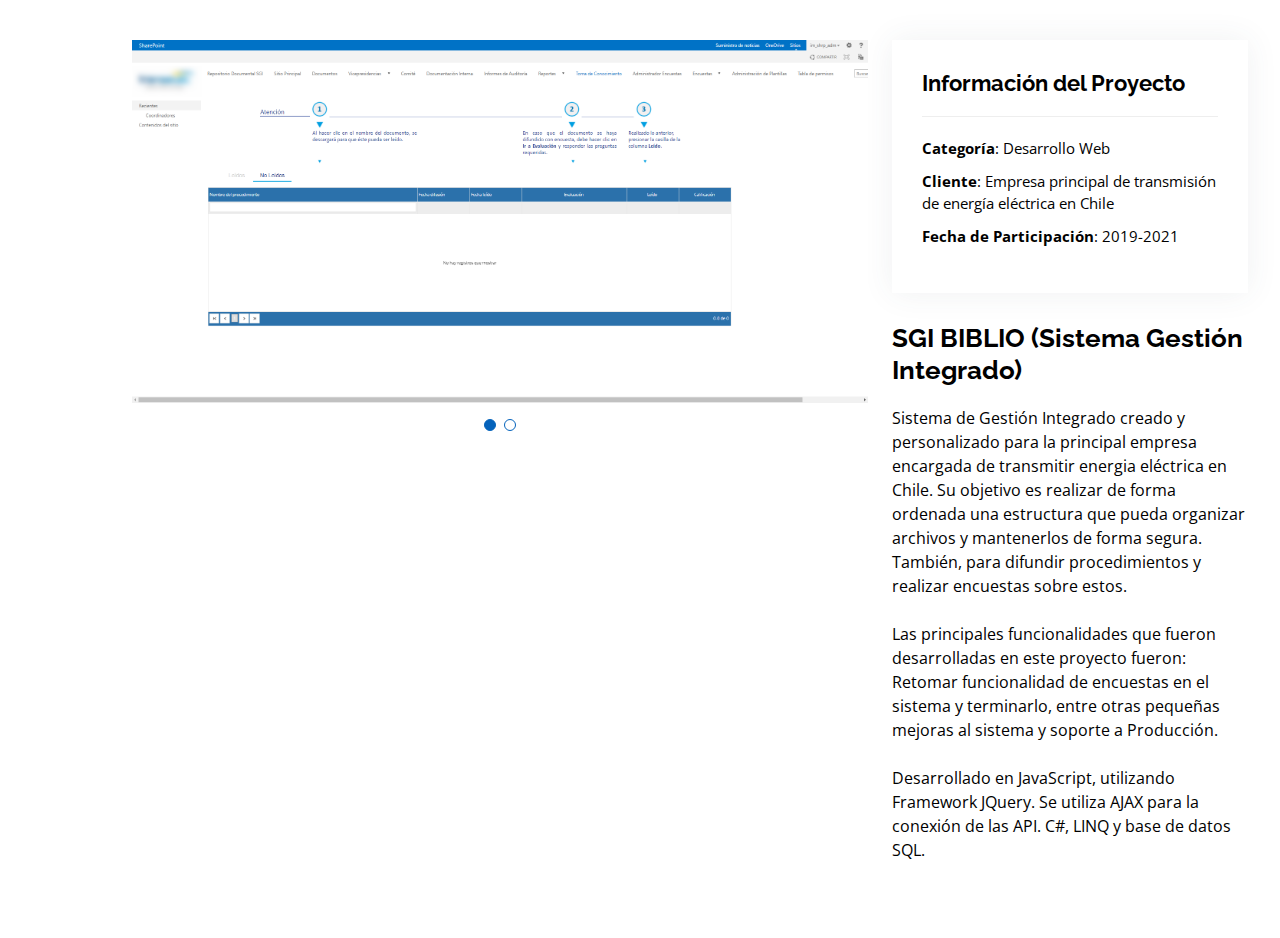
<file: detalles-portafolio/detalles_tlc_sgibiblio_web.html>
<!DOCTYPE html>
<html lang="es">

<head>
  <meta charset="utf-8">
  <meta content="width=device-width, initial-scale=1.0" name="viewport">

  <title>Detalles</title>
  <meta content="" name="description">
  <meta content="" name="keywords">

  <!-- Favicons -->
  <link href="../assets/img/favicon.png" rel="icon">
  <link href="../assets/img/apple-touch-icon.png" rel="apple-touch-icon">

  <!-- Google Fonts -->
  <link href="https://fonts.googleapis.com/css?family=Open+Sans:300,300i,400,400i,600,600i,700,700i|Raleway:300,300i,400,400i,500,500i,600,600i,700,700i|Poppins:300,300i,400,400i,500,500i,600,600i,700,700i" rel="stylesheet">

  <!-- Vendor CSS Files -->
  <link href="../assets/vendor/aos/aos.css" rel="stylesheet">
  <link href="../assets/vendor/bootstrap/css/bootstrap.min.css" rel="stylesheet">
  <link href="../assets/vendor/bootstrap-icons/bootstrap-icons.css" rel="stylesheet">
  <link href="../assets/vendor/boxicons/css/boxicons.min.css" rel="stylesheet">
  <link href="../assets/vendor/glightbox/css/glightbox.min.css" rel="stylesheet">
  <link href="../assets/vendor/swiper/swiper-bundle.min.css" rel="stylesheet">

  <!-- Template Main CSS File -->
  <link href="../assets/css/style.css" rel="stylesheet">

</head>

<body>

  <main id="main">

    <!-- ======= Sección Detalles Portafolio ======= -->
    <section id="portfolio-details" class="portfolio-details">
      <div class="container">

        <div class="row gy-4">

          <div class="col-lg-8">
            <div class="portfolio-details-slider swiper-container">
              <div class="swiper-wrapper align-items-center">

                <div class="swiper-slide">
                  <img src="../assets/img/portfolio/IMG/TLC/SGIBIBLIO/main.png" alt="Principal">
                </div>

                <div class="swiper-slide">
                  <img src="../assets/img/portfolio/IMG/TLC/SGIBIBLIO/encuestas tabla.png" alt="Encuestas">
                </div>

              </div>
              <div class="swiper-pagination"></div>
            </div>
          </div>

          <div class="col-lg-4">
            <div class="portfolio-info">
              <h3>Información del Proyecto</h3>
              <ul>
                <li><strong>Categoría</strong>: Desarrollo Web</li>
                <li><strong>Cliente</strong>: Empresa principal de transmisión de energía eléctrica en Chile</li>
                <li><strong>Fecha de Participación</strong>: 2019-2021</li>
                <!-- <li><strong>Project URL</strong>: <a href="#">www.example.com</a></li> -->
              </ul>
            </div>
            <div class="portfolio-description">
              <h2>SGI BIBLIO (Sistema Gestión Integrado)</h2>
              <p>
                Sistema de Gestión Integrado creado y personalizado para la principal empresa encargada de transmitir energia eléctrica en Chile. Su objetivo es realizar de forma ordenada una estructura que pueda organizar archivos y mantenerlos de forma segura. También, para difundir procedimientos y realizar encuestas sobre estos.</br></br>
                
                Las principales funcionalidades que fueron desarrolladas en este proyecto fueron: Retomar funcionalidad de encuestas en el sistema y terminarlo, entre otras pequeñas mejoras al sistema y soporte a Producción.</br></br>

                Desarrollado en JavaScript, utilizando Framework JQuery. Se utiliza AJAX para la conexión de las API. C#, LINQ y base de datos SQL.</p>
            </div>
          </div>

        </div>

      </div>
    </section><!-- Fin Detalles Portafolio -->

  </main><!-- End #main -->

  <div id="preloader"></div>
  <a href="#" class="back-to-top d-flex align-items-center justify-content-center"><i class="bi bi-arrow-up-short"></i></a>

  <!-- Vendor JS Files -->
  <script src="../assets/vendor/aos/aos.js"></script>
  <script src="../assets/vendor/bootstrap/js/bootstrap.bundle.min.js"></script>
  <script src="../assets/vendor/glightbox/js/glightbox.min.js"></script>
  <script src="../assets/vendor/isotope-layout/isotope.pkgd.min.js"></script>
  <script src="../assets/vendor/php-email-form/validate.js"></script>
  <script src="../assets/vendor/purecounter/purecounter.js"></script>
  <script src="../assets/vendor/swiper/swiper-bundle.min.js"></script>
  <script src="../assets/vendor/typed.js/typed.min.js"></script>
  <script src="../assets/vendor/waypoints/noframework.waypoints.js"></script>

  <!-- Template Main JS File -->
  <script src="../assets/js/main.js"></script>

  <script type="text/javascript">
    // Set our currenet theme to the new onee
    document.documentElement.setAttribute("data-theme", localStorage.getItem("switchToTheme"));
  </script>

</body>

</html>
</file>
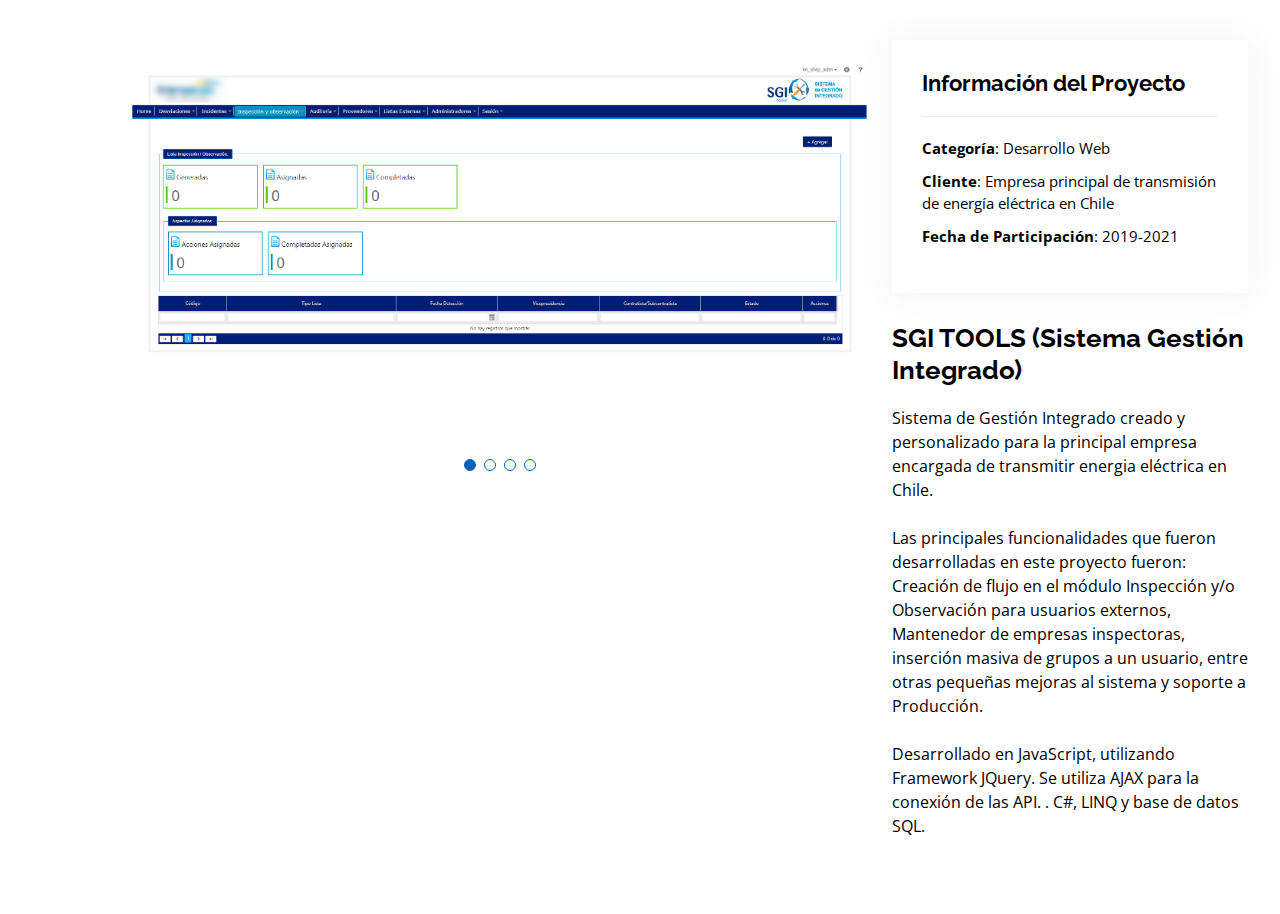
<file: detalles-portafolio/detalles_tlc_sgitool_web.html>
<!DOCTYPE html>
<html lang="es">

<head>
  <meta charset="utf-8">
  <meta content="width=device-width, initial-scale=1.0" name="viewport">

  <title>Detalles</title>
  <meta content="" name="description">
  <meta content="" name="keywords">

  <!-- Favicons -->
  <link href="../assets/img/favicon.png" rel="icon">
  <link href="../assets/img/apple-touch-icon.png" rel="apple-touch-icon">

  <!-- Google Fonts -->
  <link href="https://fonts.googleapis.com/css?family=Open+Sans:300,300i,400,400i,600,600i,700,700i|Raleway:300,300i,400,400i,500,500i,600,600i,700,700i|Poppins:300,300i,400,400i,500,500i,600,600i,700,700i" rel="stylesheet">

  <!-- Vendor CSS Files -->
  <link href="../assets/vendor/aos/aos.css" rel="stylesheet">
  <link href="../assets/vendor/bootstrap/css/bootstrap.min.css" rel="stylesheet">
  <link href="../assets/vendor/bootstrap-icons/bootstrap-icons.css" rel="stylesheet">
  <link href="../assets/vendor/boxicons/css/boxicons.min.css" rel="stylesheet">
  <link href="../assets/vendor/glightbox/css/glightbox.min.css" rel="stylesheet">
  <link href="../assets/vendor/swiper/swiper-bundle.min.css" rel="stylesheet">

  <!-- Template Main CSS File -->
  <link href="../assets/css/style.css" rel="stylesheet">

</head>

<body>

  <main id="main">

    <!-- ======= Sección Detalles Portafolio ======= -->
    <section id="portfolio-details" class="portfolio-details">
      <div class="container">

        <div class="row gy-4">

          <div class="col-lg-8">
            <div class="portfolio-details-slider swiper-container">
              <div class="swiper-wrapper align-items-center">

                <div class="swiper-slide">
                  <img src="../assets/img/portfolio/IMG/TLC/SGITOOLS/main.png" alt="Principal">
                </div>

                <div class="swiper-slide">
                  <img src="../assets/img/portfolio/IMG/TLC/SGITOOLS/form LIO.png" alt="Formulario LIO">
                </div>

                <div class="swiper-slide">
                  <img src="../assets/img/portfolio/IMG/TLC/SGITOOLS/agregar usuarios a multiples grupos.png" alt="Asignar múltiples grupos a usuario">
                </div>

                <div class="swiper-slide">
                  <img src="../assets/img/portfolio/IMG/TLC/SGITOOLS/modulo empresa inspectora.png" alt="Módulo Empresa Inspectora">
                </div>

              </div>
              <div class="swiper-pagination"></div>
            </div>
          </div>

          <div class="col-lg-4">
            <div class="portfolio-info">
              <h3>Información del Proyecto</h3>
              <ul>
                <li><strong>Categoría</strong>: Desarrollo Web</li>
                <li><strong>Cliente</strong>: Empresa principal de transmisión de energía eléctrica en Chile</li>
                <li><strong>Fecha de Participación</strong>: 2019-2021</li>
                <!-- <li><strong>Project URL</strong>: <a href="#">www.example.com</a></li> -->
              </ul>
            </div>
            <div class="portfolio-description">
              <h2>SGI TOOLS (Sistema Gestión Integrado)</h2>
              <p>
                Sistema de Gestión Integrado creado y personalizado para la principal empresa encargada de transmitir energia eléctrica en Chile.</br></br>
                
                Las principales funcionalidades que fueron desarrolladas en este proyecto fueron: Creación de flujo en el módulo Inspección y/o Observación para usuarios externos, Mantenedor de empresas inspectoras, inserción masiva de grupos a un usuario, entre otras pequeñas mejoras al sistema y soporte a Producción.</br></br>

                Desarrollado en JavaScript, utilizando Framework JQuery. Se utiliza AJAX para la conexión de las API. . C#, LINQ y base de datos SQL.</p>
            </div>
          </div>

        </div>

      </div>
    </section><!-- Fin Detalles Portafolio -->

  </main><!-- End #main -->

  <div id="preloader"></div>
  <a href="#" class="back-to-top d-flex align-items-center justify-content-center"><i class="bi bi-arrow-up-short"></i></a>

  <!-- Vendor JS Files -->
  <script src="../assets/vendor/aos/aos.js"></script>
  <script src="../assets/vendor/bootstrap/js/bootstrap.bundle.min.js"></script>
  <script src="../assets/vendor/glightbox/js/glightbox.min.js"></script>
  <script src="../assets/vendor/isotope-layout/isotope.pkgd.min.js"></script>
  <script src="../assets/vendor/php-email-form/validate.js"></script>
  <script src="../assets/vendor/purecounter/purecounter.js"></script>
  <script src="../assets/vendor/swiper/swiper-bundle.min.js"></script>
  <script src="../assets/vendor/typed.js/typed.min.js"></script>
  <script src="../assets/vendor/waypoints/noframework.waypoints.js"></script>

  <!-- Template Main JS File -->
  <script src="../assets/js/main.js"></script>

  <script type="text/javascript">
    // Set our currenet theme to the new onee
    document.documentElement.setAttribute("data-theme", localStorage.getItem("switchToTheme"));
  </script>

</body>

</html>
</file>
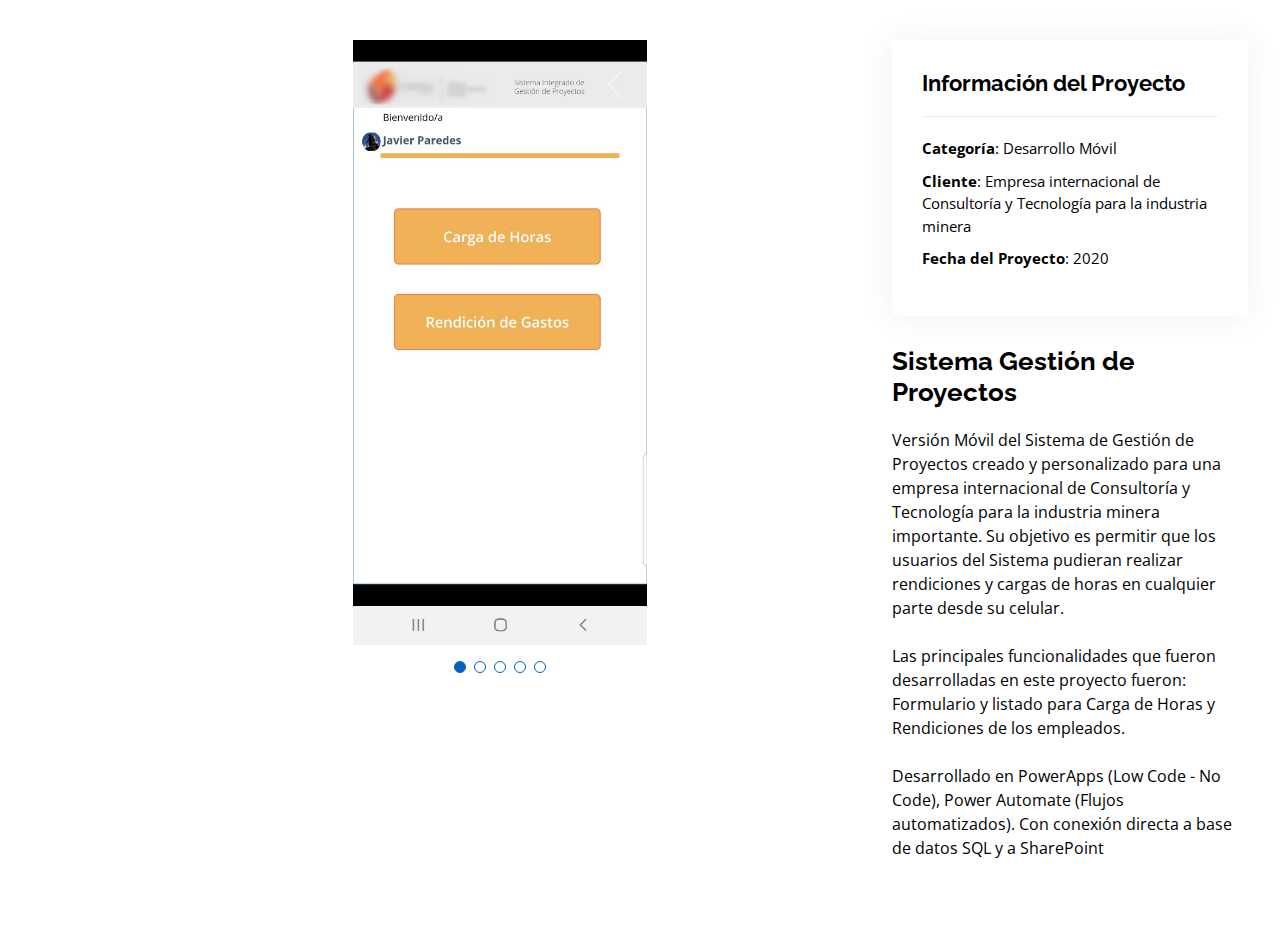
<file: detalles-portafolio/detalles_vtz_app.html>
<!DOCTYPE html>
<html lang="es">

<head>
  <meta charset="utf-8">
  <meta content="width=device-width, initial-scale=1.0" name="viewport">

  <title>Detalles</title>
  <meta content="" name="description">
  <meta content="" name="keywords">

  <!-- Favicons -->
  <link href="../assets/img/favicon.png" rel="icon">
  <link href="../assets/img/apple-touch-icon.png" rel="apple-touch-icon">

  <!-- Google Fonts -->
  <link href="https://fonts.googleapis.com/css?family=Open+Sans:300,300i,400,400i,600,600i,700,700i|Raleway:300,300i,400,400i,500,500i,600,600i,700,700i|Poppins:300,300i,400,400i,500,500i,600,600i,700,700i" rel="stylesheet">

  <!-- Vendor CSS Files -->
  <link href="../assets/vendor/aos/aos.css" rel="stylesheet">
  <link href="../assets/vendor/bootstrap/css/bootstrap.min.css" rel="stylesheet">
  <link href="../assets/vendor/bootstrap-icons/bootstrap-icons.css" rel="stylesheet">
  <link href="../assets/vendor/boxicons/css/boxicons.min.css" rel="stylesheet">
  <link href="../assets/vendor/glightbox/css/glightbox.min.css" rel="stylesheet">
  <link href="../assets/vendor/swiper/swiper-bundle.min.css" rel="stylesheet">

  <!-- Template Main CSS File -->
  <link href="../assets/css/style.css" rel="stylesheet">

</head>

<body>

  <main id="main">

    <!-- ======= Sección Detalles Portafolio ======= -->
    <section id="portfolio-details" class="portfolio-details">
      <div class="container">

        <div class="row gy-4">

          <div class="col-lg-8">
            <div class="portfolio-details-slider swiper-container">
              <div class="swiper-wrapper align-items-center">

                <div class="swiper-slide">
                  <img src="../assets/img/portfolio/IMG/VTZ/powerapps/main.jpeg" alt="Principal" id="imgPowerApps">
                </div>

                <div class="swiper-slide">
                  <img src="../assets/img/portfolio/IMG/VTZ/powerapps/app1.jpeg" alt="Formulario Rendiciones" id="imgPowerApps">
                </div>

                <div class="swiper-slide">
                  <img src="../assets/img/portfolio/IMG/VTZ/powerapps/app2.jpeg" alt="Lista Rendiciones" id="imgPowerApps">
                </div>

                <div class="swiper-slide">
                  <img src="../assets/img/portfolio/IMG/VTZ/powerapps/app3.jpeg" alt="Lista Carga de Horas" id="imgPowerApps">
                </div>

                <div class="swiper-slide">
                  <img src="../assets/img/portfolio/IMG/VTZ/powerapps/app4.jpeg" alt="Formulario Carga de Horas" id="imgPowerApps">
                </div>

              </div>
              <div class="swiper-pagination"></div>
            </div>
          </div>

          <div class="col-lg-4">
            <div class="portfolio-info">
              <h3>Información del Proyecto</h3>
              <ul>
                <li><strong>Categoría</strong>: Desarrollo Móvil</li>
                <li><strong>Cliente</strong>: Empresa internacional de Consultoría y Tecnología para la industria minera</li>
                <li><strong>Fecha del Proyecto</strong>: 2020</li>
                <!-- <li><strong>Project URL</strong>: <a href="#">www.example.com</a></li> -->
              </ul>
            </div>
            <div class="portfolio-description">
              <h2>Sistema Gestión de Proyectos</h2>
              <p>
                Versión Móvil del Sistema de Gestión de Proyectos creado y personalizado para una empresa internacional de Consultoría y Tecnología para la industria minera importante. Su objetivo es permitir que los usuarios del Sistema pudieran realizar rendiciones y cargas de horas en cualquier parte desde su celular.</br></br>
                
                Las principales funcionalidades que fueron desarrolladas en este proyecto fueron: Formulario y listado para Carga de Horas y Rendiciones de los empleados.</br></br>

                Desarrollado en PowerApps (Low Code - No Code), Power Automate (Flujos automatizados). Con conexión directa a base de datos SQL y a SharePoint</p>
            </div>
          </div>

        </div>

      </div>
    </section><!-- Fin Detalles Portafolio -->

  </main><!-- End #main -->

  <div id="preloader"></div>
  <a href="#" class="back-to-top d-flex align-items-center justify-content-center"><i class="bi bi-arrow-up-short"></i></a>

  <!-- Vendor JS Files -->
  <script src="../assets/vendor/aos/aos.js"></script>
  <script src="../assets/vendor/bootstrap/js/bootstrap.bundle.min.js"></script>
  <script src="../assets/vendor/glightbox/js/glightbox.min.js"></script>
  <script src="../assets/vendor/isotope-layout/isotope.pkgd.min.js"></script>
  <script src="../assets/vendor/php-email-form/validate.js"></script>
  <script src="../assets/vendor/purecounter/purecounter.js"></script>
  <script src="../assets/vendor/swiper/swiper-bundle.min.js"></script>
  <script src="../assets/vendor/typed.js/typed.min.js"></script>
  <script src="../assets/vendor/waypoints/noframework.waypoints.js"></script>

  <!-- Template Main JS File -->
  <script src="../assets/js/main.js"></script>

  <script type="text/javascript">
    // Set our currenet theme to the new onee
    document.documentElement.setAttribute("data-theme", localStorage.getItem("switchToTheme"));
  </script>

</body>

</html>
</file>
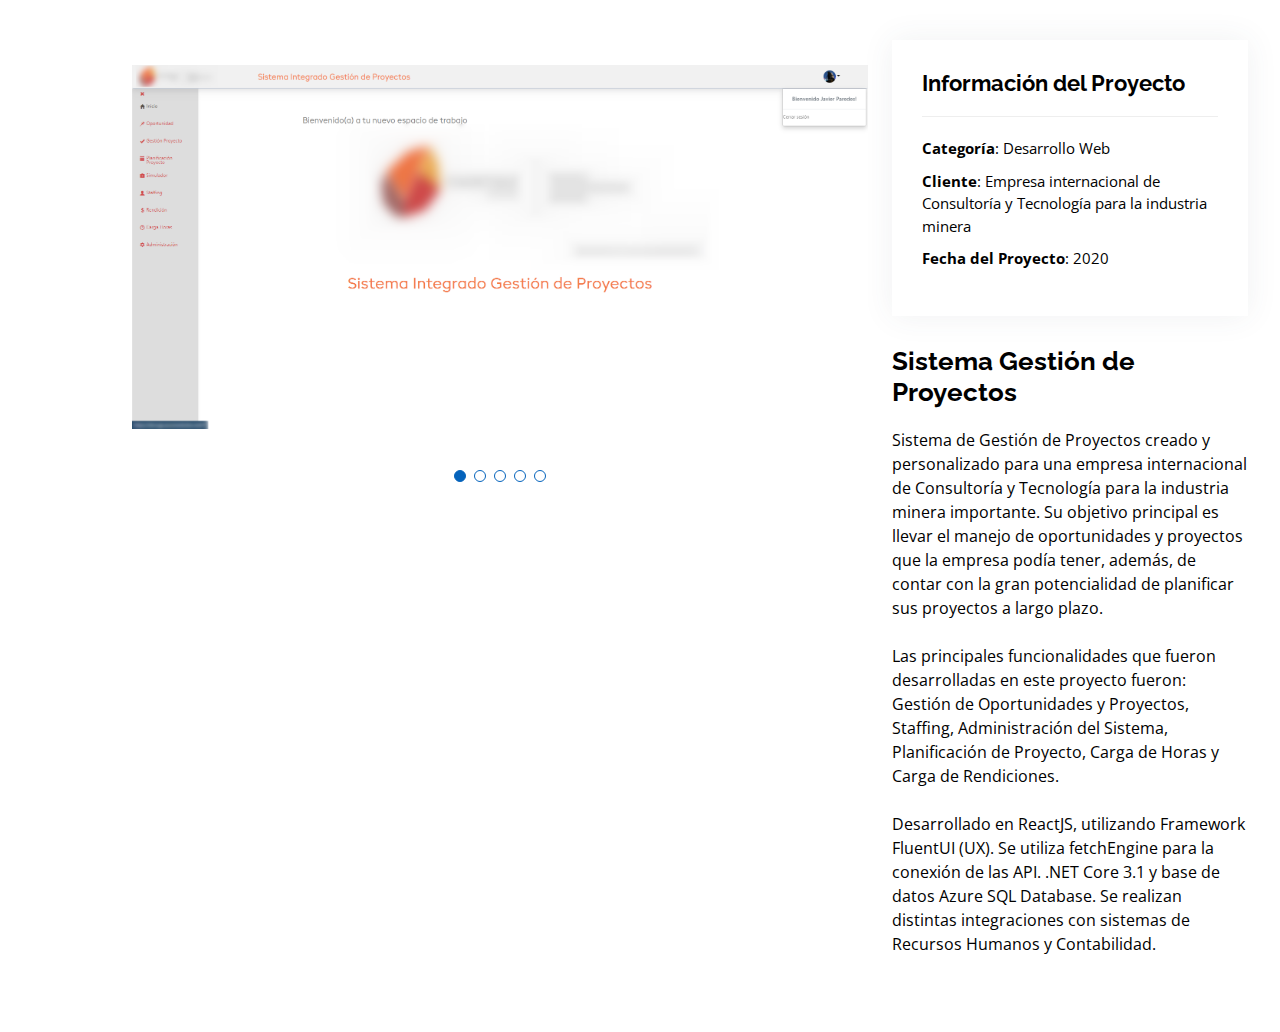
<file: detalles-portafolio/detalles_vtz_web.html>
<!DOCTYPE html>
<html lang="es">

<head>
  <meta charset="utf-8">
  <meta content="width=device-width, initial-scale=1.0" name="viewport">

  <title>Detalles</title>
  <meta content="" name="description">
  <meta content="" name="keywords">

  <!-- Favicons -->
  <link href="../assets/img/favicon.png" rel="icon">
  <link href="../assets/img/apple-touch-icon.png" rel="apple-touch-icon">

  <!-- Google Fonts -->
  <link href="https://fonts.googleapis.com/css?family=Open+Sans:300,300i,400,400i,600,600i,700,700i|Raleway:300,300i,400,400i,500,500i,600,600i,700,700i|Poppins:300,300i,400,400i,500,500i,600,600i,700,700i" rel="stylesheet">

  <!-- Vendor CSS Files -->
  <link href="../assets/vendor/aos/aos.css" rel="stylesheet">
  <link href="../assets/vendor/bootstrap/css/bootstrap.min.css" rel="stylesheet">
  <link href="../assets/vendor/bootstrap-icons/bootstrap-icons.css" rel="stylesheet">
  <link href="../assets/vendor/boxicons/css/boxicons.min.css" rel="stylesheet">
  <link href="../assets/vendor/glightbox/css/glightbox.min.css" rel="stylesheet">
  <link href="../assets/vendor/swiper/swiper-bundle.min.css" rel="stylesheet">

  <!-- Template Main CSS File -->
  <link href="../assets/css/style.css" rel="stylesheet">

</head>

<body>

  <main id="main">

    <!-- ======= Sección Detalles Portafolio ======= -->
    <section id="portfolio-details" class="portfolio-details">
      <div class="container">

        <div class="row gy-4">

          <div class="col-lg-8">
            <div class="portfolio-details-slider swiper-container">
              <div class="swiper-wrapper align-items-center">

                <div class="swiper-slide">
                  <img src="../assets/img/portfolio/IMG/VTZ/web/main.png" alt="Principal">
                </div>

                <div class="swiper-slide">
                  <img src="../assets/img/portfolio/IMG/VTZ/web/administracion2.png" alt="Administración">
                </div>

                <div class="swiper-slide">
                  <img src="../assets/img/portfolio/IMG/VTZ/web/carga hora.png" alt="Carga de Horas">
                </div>

                <div class="swiper-slide">
                  <img src="../assets/img/portfolio/IMG/VTZ/web/form oportunidad 1.png" alt="Formulario Oportunidad">
                </div>

                <div class="swiper-slide">
                  <img src="../assets/img/portfolio/IMG/VTZ/web/form planificacion y staffing.png" alt="Planificación y Staffing">
                </div>

              </div>
              <div class="swiper-pagination"></div>
            </div>
          </div>

          <div class="col-lg-4">
            <div class="portfolio-info">
              <h3>Información del Proyecto</h3>
              <ul>
                <li><strong>Categoría</strong>: Desarrollo Web</li>
                <li><strong>Cliente</strong>: Empresa internacional de Consultoría y Tecnología para la industria minera</li>
                <li><strong>Fecha del Proyecto</strong>: 2020</li>
                <!-- <li><strong>Project URL</strong>: <a href="#">www.example.com</a></li> -->
              </ul>
            </div>
            <div class="portfolio-description">
              <h2>Sistema Gestión de Proyectos</h2>
              <p>
                Sistema de Gestión de Proyectos creado y personalizado para una empresa internacional de Consultoría y Tecnología para la industria minera importante. Su objetivo principal es llevar el manejo de oportunidades y proyectos que la empresa podía tener, además, de contar con la gran potencialidad de planificar sus proyectos a largo plazo.</br></br>
                
                Las principales funcionalidades que fueron desarrolladas en este proyecto fueron: Gestión de Oportunidades y Proyectos, Staffing, Administración del Sistema, Planificación de Proyecto, Carga de Horas y Carga de Rendiciones.</br></br>

                Desarrollado en ReactJS, utilizando Framework FluentUI (UX). Se utiliza fetchEngine para la conexión de las API. .NET Core 3.1 y base de datos Azure SQL Database. Se realizan distintas integraciones con sistemas de Recursos Humanos y Contabilidad.</p>
            </div>
          </div>

        </div>

      </div>
    </section><!-- Fin Detalles Portafolio -->

  </main><!-- End #main -->

  <div id="preloader"></div>
  <a href="#" class="back-to-top d-flex align-items-center justify-content-center"><i class="bi bi-arrow-up-short"></i></a>

  <!-- Vendor JS Files -->
  <script src="../assets/vendor/aos/aos.js"></script>
  <script src="../assets/vendor/bootstrap/js/bootstrap.bundle.min.js"></script>
  <script src="../assets/vendor/glightbox/js/glightbox.min.js"></script>
  <script src="../assets/vendor/isotope-layout/isotope.pkgd.min.js"></script>
  <script src="../assets/vendor/php-email-form/validate.js"></script>
  <script src="../assets/vendor/purecounter/purecounter.js"></script>
  <script src="../assets/vendor/swiper/swiper-bundle.min.js"></script>
  <script src="../assets/vendor/typed.js/typed.min.js"></script>
  <script src="../assets/vendor/waypoints/noframework.waypoints.js"></script>

  <!-- Template Main JS File -->
  <script src="../assets/js/main.js"></script>

  <script type="text/javascript">
    // Set our currenet theme to the new onee
    document.documentElement.setAttribute("data-theme", localStorage.getItem("switchToTheme"));
  </script>

</body>

</html>
</file>
<file: assets/css/style.css>
/**
* Template Name: MyResume - v4.3.0
* Template URL: https://bootstrapmade.com/free-html-bootstrap-template-my-resume/
* Author: BootstrapMade.com
* License: https://bootstrapmade.com/license/
*/

/*--------------------------------------------------------------
# General
--------------------------------------------------------------*/
body {
  font-family: "Open Sans", sans-serif;
  color: #272829;
}

a {
  color: #0563bb;
  text-decoration: none;
}

a:hover {
  color: #067ded;
  text-decoration: none;
}

h1, h2, h3, h4, h5, h6 {
  font-family: "Raleway", sans-serif;
}

/*--------------------------------------------------------------
# Back to top button
--------------------------------------------------------------*/
.back-to-top {
  position: fixed;
  visibility: hidden;
  opacity: 0;
  right: 15px;
  bottom: 15px;
  z-index: 996;
  background: #0563bb;
  width: 40px;
  height: 40px;
  border-radius: 50px;
  transition: all 0.4s;
}

.back-to-top i {
  font-size: 28px;
  color: #fff;
  line-height: 0;
}

.back-to-top:hover {
  background: #0678e3;
  color: #fff;
}

.back-to-top.active {
  visibility: visible;
  opacity: 1;
}

/*--------------------------------------------------------------
# Preloader
--------------------------------------------------------------*/
#preloader {
  position: fixed;
  top: 0;
  left: 0;
  right: 0;
  bottom: 0;
  z-index: 9999;
  overflow: hidden;
  background: var(--background-color);
}

#preloader:before {
  content: "";
  position: fixed;
  top: calc(50% - 30px);
  left: calc(50% - 30px);
  border: 6px solid #0563bb;
  border-top-color: var(--background-color);
  border-bottom-color: var(--background-color);
  border-radius: 50%;
  width: 60px;
  height: 60px;
  -webkit-animation: animate-preloader 1s linear infinite;
  animation: animate-preloader 1s linear infinite;
}

@-webkit-keyframes animate-preloader {
  0% {
    transform: rotate(0deg);
  }
  100% {
    transform: rotate(360deg);
  }
}

@keyframes animate-preloader {
  0% {
    transform: rotate(0deg);
  }
  100% {
    transform: rotate(360deg);
  }
}

/*--------------------------------------------------------------
# Disable aos animation delay on mobile devices
--------------------------------------------------------------*/
@media screen and (max-width: 768px) {
  [data-aos-delay] {
    transition-delay: 0 !important;
  }
}

/*--------------------------------------------------------------
# Header
--------------------------------------------------------------*/
#header {
  position: fixed;
  top: 0;
  left: 0;
  bottom: 0;
  z-index: 9997;
  transition: all 0.5s;
  padding: 15px;
  overflow-y: auto;
}

@media (max-width: 992px) {
  #header {
    width: 300px;
    background: var(--background-color);
    border-right: 1px solid var(--fondo-nav-cel);
    left: -300px;
    transition-duration: 0.5s;
  }

  #scrum-master {
    width: 15% !important;
  }
}

@media (min-width: 992px) {
  #main {
    margin-left: 100px;
  }
}

/*--------------------------------------------------------------
# Navigation Menu
--------------------------------------------------------------*/
/**
* Desktop Navigation 
*/
.nav-menu {
  padding: 0;
  display: block;
}

.nav-menu * {
  margin: 0;
  padding: 0;
  list-style: none;
}

.nav-menu > ul > li {
  position: relative;
  white-space: nowrap;
}

.nav-menu a, .nav-menu a:focus {
  display: flex;
  align-items: center;
  color: var(--color-titulos);
  padding: 10px 18px;
  margin-bottom: 8px;
  transition: 0.3s;
  font-size: 15px;
  border-radius: 50px;
  background: var(--fondo-nav);
  height: 56px;
  width: 100%;
  overflow: hidden;
  transition: 0.3s;
}

.nav-menu a i, .nav-menu a:focus i {
  font-size: 20px;
}

.nav-menu a span, .nav-menu a:focus span {
  padding: 0 5px 0 7px;
  color: var(--color-titulos);
}

@media (min-width: 992px) {
  .nav-menu a, .nav-menu a:focus {
    width: 56px;
  }
  .nav-menu a span, .nav-menu a:focus span {
    display: none;
    color: #fff;
  }
}

.nav-menu a:hover, .nav-menu .active, .nav-menu .active:focus, .nav-menu li:hover > a {
  color: #fff;
  background: #0563bb;
}

.nav-menu a:hover span, .nav-menu .active span, .nav-menu .active:focus span, .nav-menu li:hover > a span {
  color: #fff;
}

.nav-menu a:hover, .nav-menu li:hover > a {
  width: 100%;
  color: #fff;
}

.nav-menu a:hover span, .nav-menu li:hover > a span {
  display: block;
}

/**
* Mobile Navigation 
*/
.mobile-nav-toggle {
  position: fixed;
  right: 10px;
  top: 10px;
  z-index: 9998;
  border: 0;
  background: none;
  font-size: 28px;
  transition: all 0.4s;
  outline: none !important;
  line-height: 0;
  cursor: pointer;
  border-radius: 50px;
  padding: 5px;
}

.mobile-nav-toggle i {
  color: var(--color-titulos);
}

.mobile-nav-active {
  overflow: hidden;
}

.mobile-nav-active #header {
  left: 0;
}

.mobile-nav-active .mobile-nav-toggle {
  color: #fff;
  background-color: #0563bb;
}

/*--------------------------------------------------------------
# Hero Section
--------------------------------------------------------------*/
#hero {
  width: 100%;
  height: 100vh;
  background: var(--img-principal);
  background-size: cover;
  position: relative;
  transition-duration: 0.5s;
}

@media (min-width: 992px) {
  #hero {
    padding-left: 160px;
  }
}

#hero:before {
  content: "";
  background: var(--fondo-img-principal);
  position: absolute;
  bottom: 0;
  top: 0;
  left: 0;
  right: 0;
}

#hero h1 {
  margin: 0;
  font-size: 64px;
  font-weight: 700;
  line-height: 56px;
  color: var(--color-titulos);
}

#hero p {
  color: var(--color-titulos);
  margin: 15px 0 0 0;
  font-size: 26px;
  font-family: "Poppins", sans-serif;
}

#hero p span {
  color: #0563bb;
  letter-spacing: 1px;
}

#hero .social-links {
  margin-top: 30px;
}

#hero .social-links a {
  font-size: 24px;
  display: inline-block;
  color: var(--color-titulos);
  line-height: 1;
  margin-right: 20px;
  transition: 0.3s;
}

#hero .social-links a:hover {
  color: #0563bb;
}

@media (max-width: 992px) {
  #hero {
    text-align: center;
  }
  #hero h1 {
    font-size: 32px;
    line-height: 36px;
  }
  #hero p {
    margin-top: 10px;
    font-size: 20px;
    line-height: 24px;
  }
}

/*--------------------------------------------------------------
# Sections General
--------------------------------------------------------------*/
section {
  padding: 60px 0;
  overflow: hidden;
}

.section-title {
  text-align: center;
  padding-bottom: 30px;
}

.section-title h2 {
  font-size: 32px;
  font-weight: bold;
  text-transform: uppercase;
  margin-bottom: 20px;
  padding-bottom: 20px;
  position: relative;
  color: var(--color-titulos);
}

.section-title h2::before {
  content: '';
  position: absolute;
  display: block;
  width: 120px;
  height: 1px;
  background: #ddd;
  bottom: 1px;
  left: calc(50% - 60px);
}

.section-title h2::after {
  content: '';
  position: absolute;
  display: block;
  width: 40px;
  height: 3px;
  background: #0563bb;
  bottom: 0;
  left: calc(50% - 20px);
}

.section-title p {
  margin-bottom: 0;
}

/*--------------------------------------------------------------
# About
--------------------------------------------------------------*/
.about .content h3 {
  font-weight: 700;
  font-size: 26px;
  color: #728394;
}

.about .content ul {
  list-style: none;
  padding: 0;
}

.about .content ul li {
  margin-bottom: 20px;
  display: flex;
  align-items: center;
}

.about .content ul strong {
  margin-right: 10px;
}

.about .content ul i {
  font-size: 16px;
  margin-right: 5px;
  color: #0563bb;
  line-height: 0;
}

.about .content p:last-child {
  margin-bottom: 0;
}

/*--------------------------------------------------------------
# Facts
--------------------------------------------------------------*/
.facts .count-box {
  padding: 30px 30px 25px 30px;
  margin-top: 30px;
  width: 100%;
  position: relative;
  text-align: center;
  background: var(--background-color);
  transition-duration: 0.5s;
}

.facts .count-box i {
  position: absolute;
  top: -25px;
  left: 50%;
  transform: translateX(-50%);
  font-size: 24px;
  background: #0563bb;
  color: #fff;
  border-radius: 50px;
  display: inline-flex;
  align-items: center;
  justify-content: center;
  width: 48px;
  height: 48px;
  transition-duration: 0.5s;
}

.facts .count-box span {
  font-size: 36px;
  display: block;
  font-weight: 600;
  color: var(--color-titulos-hechos);
  transition-duration: 0.5s;
}

.facts .count-box p {
  padding: 0;
  margin: 0;
  font-family: "Raleway", sans-serif;
  font-size: 14px;
}

/*--------------------------------------------------------------
# Akills
--------------------------------------------------------------*/
.skills .progress {
  height: 60px;
  display: block;
  background: none;
  border-radius: 0;
}

.skills .progress .skill {
  padding: 10px 0;
  margin: 0;
  text-transform: uppercase;
  display: block;
  font-weight: 600;
  font-family: "Poppins", sans-serif;
  color: var(--color-titulos);
}

.skills .progress .skill .val {
  float: right;
  font-style: normal;
}

.skills .progress-bar-wrap {
  background: #f2f3f5;
}

.skills .progress-bar {
  width: 1px;
  height: 10px;
  transition: .9s;
  background-color: #0563bb;
}

/*--------------------------------------------------------------
# Resume
--------------------------------------------------------------*/
.resume .resume-title {
  font-size: 26px;
  font-weight: 700;
  margin-top: 20px;
  margin-bottom: 20px;
  color: var(--color-titulos);
}

.resume .resume-item {
  padding: 0 0 20px 20px;
  margin-top: -2px;
  border-left: 2px solid #0563bb;
  position: relative;
}

.resume .resume-item h4 {
  line-height: 18px;
  font-size: 18px;
  font-weight: 600;
  text-transform: uppercase;
  font-family: "Poppins", sans-serif;
  color: #0563bb;
  margin-bottom: 10px;
}

.resume .resume-item h5 {
  font-size: 16px;
  background: var(--fondo-resume);
  padding: 5px 15px;
  display: inline-block;
  font-weight: 600;
  margin-bottom: 10px;
  transition-duration: 0.5s;
}

.resume .resume-item ul {
  padding-left: 20px;
}

.resume .resume-item ul li {
  padding-bottom: 10px;
}

.resume .resume-item:last-child {
  padding-bottom: 0;
}

.resume .resume-item::before {
  content: "";
  position: absolute;
  width: 16px;
  height: 16px;
  border-radius: 50px;
  left: -9px;
  top: 0;
  background: var(--background-color);
  border: 2px solid #0563bb;
  transition-duration: 0.5s;
}

/*--------------------------------------------------------------
# Portfolio
--------------------------------------------------------------*/
.portfolio .portfolio-item {
  margin-bottom: 30px;
}

.portfolio #portfolio-flters {
  padding: 0;
  margin: 0 auto 25px auto;
  list-style: none;
  text-align: center;
  background: var(--background-color);
  border-radius: 50px;
  padding: 2px 15px;
  transition-duration: 0.5s;
}

.portfolio #portfolio-flters li {
  cursor: pointer;
  display: inline-block;
  padding: 10px 15px;
  font-size: 14px;
  font-weight: 600;
  line-height: 1;
  text-transform: uppercase;
  color: var(--color-portafolio);
  margin-bottom: 5px;
  transition: all 0.3s ease-in-out;
}

.portfolio #portfolio-flters li:hover, .portfolio #portfolio-flters li.filter-active {
  color: #0563bb;
}

.portfolio #portfolio-flters li:last-child {
  margin-right: 0;
}

.portfolio .portfolio-wrap {
  transition: 0.3s;
  position: relative;
  overflow: hidden;
  z-index: 1;
  background: rgba(69, 80, 91, 0.8);
}

.portfolio .portfolio-wrap::before {
  content: "";
  background: rgba(255, 255, 255, 0.7);
  position: absolute;
  left: 30px;
  right: 30px;
  top: 30px;
  bottom: 30px;
  transition: all ease-in-out 0.3s;
  z-index: 2;
  opacity: 0;
}

.portfolio .portfolio-wrap .portfolio-info {
  opacity: 0;
  position: absolute;
  top: 0;
  left: 0;
  right: 0;
  bottom: 0;
  text-align: center;
  z-index: 3;
  transition: all ease-in-out 0.3s;
  display: flex;
  flex-direction: column;
  justify-content: center;
  align-items: center;
}

.portfolio .portfolio-wrap .portfolio-info::before {
  display: block;
  content: "";
  width: 48px;
  height: 48px;
  position: absolute;
  top: 35px;
  left: 35px;
  border-top: 3px solid #d7dce1;
  border-left: 3px solid #d7dce1;
  transition: all 0.5s ease 0s;
  z-index: 9994;
}

.portfolio .portfolio-wrap .portfolio-info::after {
  display: block;
  content: "";
  width: 48px;
  height: 48px;
  position: absolute;
  bottom: 35px;
  right: 35px;
  border-bottom: 3px solid #d7dce1;
  border-right: 3px solid #d7dce1;
  transition: all 0.5s ease 0s;
  z-index: 9994;
}

.portfolio .portfolio-wrap .portfolio-info h4 {
  font-size: 20px;
  color: var(--color-titulos);
  font-weight: 600;
}

.portfolio .portfolio-wrap .portfolio-info p {
  color: var(--color-titulos);
  font-size: 14px;
  text-transform: uppercase;
  padding: 0;
  margin: 0;
}

.portfolio .portfolio-wrap .portfolio-links {
  text-align: center;
  z-index: 4;
}

.portfolio .portfolio-wrap .portfolio-links a {
  color: var(--color-titulos);
  margin: 0 2px;
  font-size: 28px;
  display: inline-block;
  transition: 0.3s;
}

.portfolio .portfolio-wrap .portfolio-links a:hover {
  color: #148af9;
}

.portfolio .portfolio-wrap:hover::before {
  top: 0;
  left: 0;
  right: 0;
  bottom: 0;
  opacity: 1;
}

.portfolio .portfolio-wrap:hover .portfolio-info {
  opacity: 1;
}

.portfolio .portfolio-wrap:hover .portfolio-info::before {
  top: 15px;
  left: 15px;
}

.portfolio .portfolio-wrap:hover .portfolio-info::after {
  bottom: 15px;
  right: 15px;
}

/*--------------------------------------------------------------
# Portfolio Details
--------------------------------------------------------------*/
.portfolio-details {
  padding-top: 40px;
}

.portfolio-details .portfolio-details-slider img {
  width: 100%;
}

.portfolio-details .portfolio-details-slider .swiper-pagination {
  margin-top: 20px;
  position: relative;
}

.portfolio-details .portfolio-details-slider .swiper-pagination .swiper-pagination-bullet {
  width: 12px;
  height: 12px;
  background-color: #fff;
  opacity: 1;
  border: 1px solid #0563bb;
}

.portfolio-details .portfolio-details-slider .swiper-pagination .swiper-pagination-bullet-active {
  background-color: #0563bb;
}

.portfolio-details .portfolio-info {
  padding: 30px;
  box-shadow: 0px 0 30px rgba(69, 80, 91, 0.08);
}

.portfolio-details .portfolio-info h3 {
  font-size: 22px;
  font-weight: 700;
  margin-bottom: 20px;
  padding-bottom: 20px;
  border-bottom: 1px solid #eee;
}

.portfolio-details .portfolio-info ul {
  list-style: none;
  padding: 0;
  font-size: 15px;
}

.portfolio-details .portfolio-info ul li + li {
  margin-top: 10px;
}

.portfolio-details .portfolio-description {
  padding-top: 30px;
}

.portfolio-details .portfolio-description h2 {
  font-size: 26px;
  font-weight: 700;
  margin-bottom: 20px;
}

.portfolio-details .portfolio-description p {
  padding: 0;
}

/*--------------------------------------------------------------
# Services
--------------------------------------------------------------*/
.services .icon-box {
  text-align: center;
  padding: 70px 20px 80px 20px;
  transition: all ease-in-out 0.3s;
  background: #fff;
  box-shadow: 0px 5px 90px 0px rgba(110, 123, 131, 0.05);
}

.services .icon-box .icon {
  margin: 0 auto;
  width: 100px;
  height: 100px;
  display: flex;
  align-items: center;
  justify-content: center;
  transition: ease-in-out 0.3s;
  position: relative;
}

.services .icon-box .icon i {
  font-size: 36px;
  transition: 0.5s;
  position: relative;
}

.services .icon-box .icon svg {
  position: absolute;
  top: 0;
  left: 0;
}

.services .icon-box .icon svg path {
  transition: 0.5s;
  fill: #f5f5f5;
}

.services .icon-box h4 {
  font-weight: 600;
  margin: 10px 0 15px 0;
  font-size: 22px;
}

.services .icon-box h4 a {
  color: var(--color-titulos);
  transition: ease-in-out 0.3s;
}

.services .icon-box p {
  line-height: 24px;
  font-size: 14px;
  margin-bottom: 0;
}

.services .icon-box:hover {
  border-color: #fff;
  box-shadow: 0px 0 35px 0 rgba(0, 0, 0, 0.08);
}

.services .iconbox-blue i {
  color: #47aeff;
}

.services .iconbox-blue:hover .icon i {
  color: #fff;
}

.services .iconbox-blue:hover .icon path {
  fill: #47aeff;
}

.services .iconbox-orange i {
  color: #ffa76e;
}

.services .iconbox-orange:hover .icon i {
  color: #fff;
}

.services .iconbox-orange:hover .icon path {
  fill: #ffa76e;
}

.services .iconbox-pink i {
  color: #e80368;
}

.services .iconbox-pink:hover .icon i {
  color: #fff;
}

.services .iconbox-pink:hover .icon path {
  fill: #e80368;
}

.services .iconbox-yellow i {
  color: #ffbb2c;
}

.services .iconbox-yellow:hover .icon i {
  color: #fff;
}

.services .iconbox-yellow:hover .icon path {
  fill: #ffbb2c;
}

.services .iconbox-red i {
  color: #ff5828;
}

.services .iconbox-red:hover .icon i {
  color: #fff;
}

.services .iconbox-red:hover .icon path {
  fill: #ff5828;
}

.services .iconbox-teal i {
  color: #11dbcf;
}

.services .iconbox-teal:hover .icon i {
  color: #fff;
}

.services .iconbox-teal:hover .icon path {
  fill: #11dbcf;
}

/*--------------------------------------------------------------
# Testimonials
--------------------------------------------------------------*/
.testimonials .section-header {
  margin-bottom: 40px;
}

.testimonials .testimonial-item {
  text-align: center;
}

.testimonials .testimonial-item .testimonial-img {
  width: 120px;
  border-radius: 50%;
  border: 4px solid #fff;
  margin: 0 auto;
}

.testimonials .testimonial-item h3 {
  font-size: 20px;
  font-weight: bold;
  margin: 10px 0 5px 0;
  color: #111;
}

.testimonials .testimonial-item h4 {
  font-size: 14px;
  color: #999;
  margin: 0 0 15px 0;
}

.testimonials .testimonial-item .quote-icon-left, .testimonials .testimonial-item .quote-icon-right {
  color: #90c8fc;
  font-size: 26px;
}

.testimonials .testimonial-item .quote-icon-left {
  display: inline-block;
  left: -5px;
  position: relative;
}

.testimonials .testimonial-item .quote-icon-right {
  display: inline-block;
  right: -5px;
  position: relative;
  top: 10px;
}

.testimonials .testimonial-item p {
  font-style: italic;
  margin: 0 auto 15px auto;
}

.testimonials .swiper-pagination {
  margin-top: 20px;
  position: relative;
}

.testimonials .swiper-pagination .swiper-pagination-bullet {
  width: 12px;
  height: 12px;
  background-color: #fff;
  opacity: 1;
  border: 1px solid #0563bb;
}

.testimonials .swiper-pagination .swiper-pagination-bullet-active {
  background-color: #0563bb;
}

@media (min-width: 992px) {
  .testimonials .testimonial-item p {
    width: 80%;
  }
}

/*--------------------------------------------------------------
# Contact
--------------------------------------------------------------*/
.contact .info {
  width: 100%;
  background: var(--background-color);
  transition-duration: 0.5s;
}

.contact .info i {
  font-size: 20px;
  color: #0563bb;
  float: left;
  width: 44px;
  height: 44px;
  background: var(--fondo-iconos-contacto);
  display: flex;
  justify-content: center;
  align-items: center;
  border-radius: 50px;
  transition: all 0.3s ease-in-out;
}

.contact .info h4 {
  padding: 0 0 0 60px;
  font-size: 22px;
  font-weight: 600;
  margin-bottom: 5px;
  color: var(--color-titulos);
}

.contact .info p {
  padding: 0 0 0 60px;
  margin-bottom: 0;
  font-size: 14px;
  color: #728394;
}

.contact .info .email, .contact .info .phone {
  margin-top: 40px;
}

.contact .info .email:hover i, .contact .info .address:hover i, .contact .info .phone:hover i {
  background: #0563bb;
  color: #fff;
}

.contact .php-email-form {
  width: 100%;
  background: #fff;
}

.contact .php-email-form .form-group {
  padding-bottom: 8px;
}

.contact .php-email-form .error-message {
  display: none;
  color: #fff;
  background: #ed3c0d;
  text-align: left;
  padding: 15px;
  font-weight: 600;
}

.contact .php-email-form .error-message br + br {
  margin-top: 25px;
}

.contact .php-email-form .sent-message {
  display: none;
  color: #fff;
  background: #18d26e;
  text-align: center;
  padding: 15px;
  font-weight: 600;
}

.contact .php-email-form .loading {
  display: none;
  background: #fff;
  text-align: center;
  padding: 15px;
}

.contact .php-email-form .loading:before {
  content: "";
  display: inline-block;
  border-radius: 50%;
  width: 24px;
  height: 24px;
  margin: 0 10px -6px 0;
  border: 3px solid #18d26e;
  border-top-color: #eee;
  -webkit-animation: animate-loading 1s linear infinite;
  animation: animate-loading 1s linear infinite;
}

.contact .php-email-form input, .contact .php-email-form textarea {
  border-radius: 4px;
  box-shadow: none;
  font-size: 14px;
}

.contact .php-email-form input {
  height: 44px;
}

.contact .php-email-form textarea {
  padding: 10px 12px;
}

.contact .php-email-form button[type="submit"] {
  background: #0563bb;
  border: 0;
  padding: 10px 35px;
  color: #fff;
  transition: 0.4s;
  border-radius: 50px;
}

.contact .php-email-form button[type="submit"]:hover {
  background: #0678e3;
}

@-webkit-keyframes animate-loading {
  0% {
    transform: rotate(0deg);
  }
  100% {
    transform: rotate(360deg);
  }
}

@keyframes animate-loading {
  0% {
    transform: rotate(0deg);
  }
  100% {
    transform: rotate(360deg);
  }
}

/*--------------------------------------------------------------
# Footer
--------------------------------------------------------------*/
#footer {
  background: var(--fondo-resume);
  color: var(--color-titulos);
  font-size: 14px;
  text-align: center;
  padding: 30px 0;
  transition-duration: 0.5s;
}

#footer h3 {
  font-size: 36px;
  font-weight: 700;
  position: relative;
  font-family: "Poppins", sans-serif;
  padding: 0;
  margin: 0 0 15px 0;
}

#footer p {
  font-size: 15;
  font-style: italic;
  padding: 0;
  margin: 0 0 40px 0;
}

#footer .social-links {
  margin: 0 0 40px 0;
}

#footer .social-links a {
  font-size: 18px;
  display: inline-block;
  background: #0563bb;
  color: #fff;
  line-height: 1;
  padding: 8px 0;
  margin-right: 4px;
  border-radius: 50%;
  text-align: center;
  width: 36px;
  height: 36px;
  transition: 0.3s;
}

#footer .social-links a:hover {
  background: #0678e3;
  color: #fff;
  text-decoration: none;
}

#footer .copyright {
  margin: 0 0 5px 0;
}

#footer .credits {
  font-size: 13px;
}

#img-perfil {
  border-radius: 100%;
}

#scrum-master {
  width: 5%;
}

#powerapps {
  width: 40% !important;
}

#powerappsDiv {
  left: 43% !important;
  right: 50% !important;
}

.work-content {
  padding: 2rem 3% 1rem 4%;
}
.work-content .w-more {
  color: #4e4e4e;
  font-size: 0.8rem;
}
.work-content .w-more .w-ctegory {
  color: #0078ff;
}
.work-content .w-like {
  font-size: 2.5rem;
  color: #0078ff;
  float: right;
}
.work-content .w-like a {
  color: #0078ff;
}
.work-content .w-like .num-like {
  font-size: 0.7rem;
}

#fotoPowerApps {
  width: 416px;
  height: 210px;
  object-fit: cover;
  object-position: top;
}

.w-title {
  white-space: nowrap;
  overflow: hidden;
  text-overflow: ellipsis;
}

.work-img img {
  width: 416px !important;
  height: 210px !important;
}

body {
  background-color: var(--background-color);
  color: var(--text-color);
  transition-duration: 0.5s;
}

:root {
  --background-color: #fff;
  --text-color: #000;
  --img-principal: url("../img/inicio.jpg") top right no-repeat;
  --fondo-img-principal: rgba(255, 255, 255, 0.5);
  --color-titulos: #45505b;
  --color-titulos-hechos: #011426;
  --fondo-resume: #f7f8f9;
  --color-portafolio: #272829;
  --fondo-nav: #f2f3f5;
  --fondo-iconos-contacto: #eef7ff;
  --fondo-nav-cel: #E6E9EC;
}

[data-theme="dark"] {
  --background-color: #121212;
  --text-color: #fff;
  --img-principal: url("../img/inicio-dark.jpg") top right no-repeat;
  --fondo-img-principal: rgba(0, 0, 0, 0.5);
  --color-titulos: #BAAFA4;
  --color-titulos-hechos: #FEEBD9;
  --fondo-resume: #080706;
  --color-portafolio: #D8D7D6;
  --fondo-nav: #1d1b16;
  --fondo-iconos-contacto: #110800;
  --fondo-nav-cel: #191613;
}

.float{
	position:fixed;
	width:40px;
	height:60px;
	top:40px;
	right:40px;
	border-radius:50px;
	text-align:center;
	/* box-shadow: 2px 2px 3px rgb(255, 255, 255); */
}

#imgPowerApps {
  display: block;
  margin-left: auto;
  margin-right: auto;
  width: 40% !important;
}

.box-shadow, .card-blog, .work-box, .service-box, .paralax-mf {
    box-shadow: 0 13px 8px -2px rgb(0 120 255 / 10%);
}
</file>
